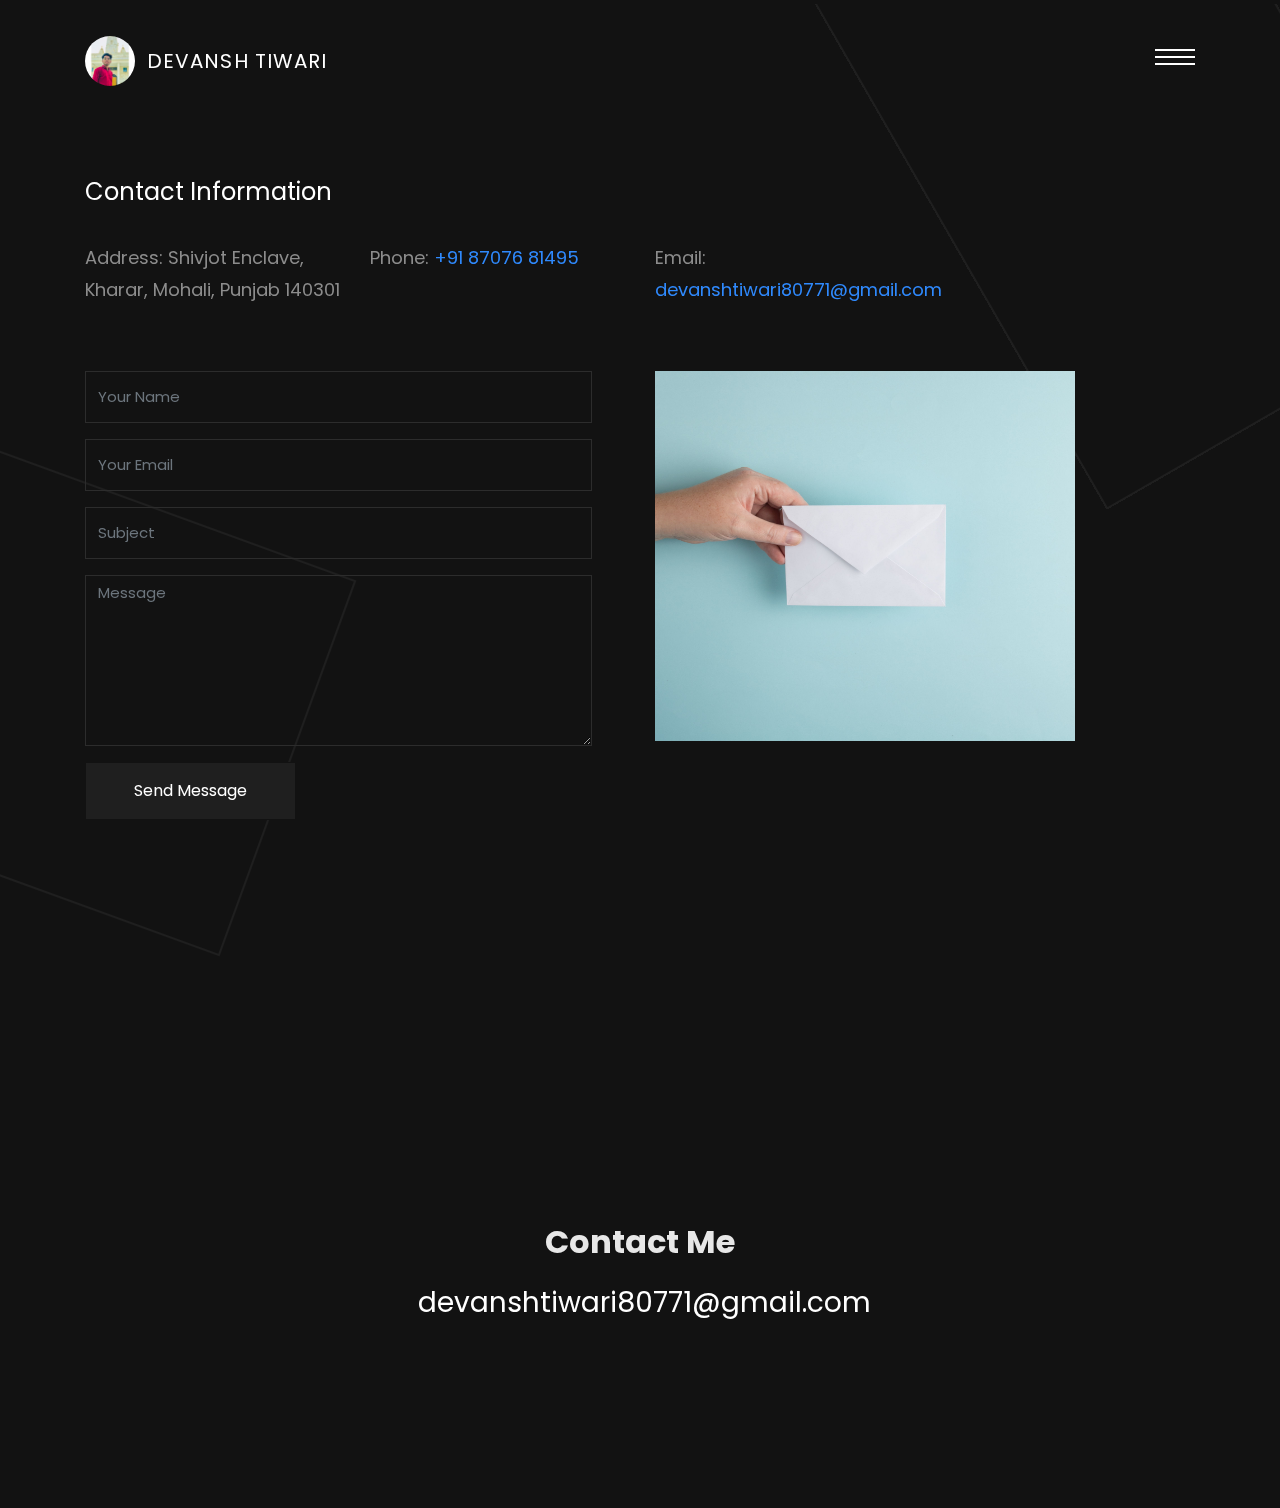
<file: contact.html>
<!DOCTYPE html>
<html lang="en">
<head>
    <meta name="description"
        content="Devansh Tiwari is well known software developer known for expertise in full stack web and app development. Here is how to contact him.">
    <meta name="keywords"
        content="devansh,Devansh,Devansh Tiwari,Devansh Tivari,devanshtivari,devnashtivari,Tiwari,devansh tiwari,developer,full stack,dev ansh,devanshtiwari,github,software,codimaths">
    <meta name="author" content="www.tinyurl.com/devanshtivari">
    <title>Devansh Tiwari | Contact</title>
    <meta charset="utf-8">
    <meta name="viewport" content="width=device-width, initial-scale=1, shrink-to-fit=no">
    <link href="https://fonts.googleapis.com/css?family=Poppins:300,400,700" rel="stylesheet">
    <link rel="stylesheet" href="./css/index.css">

</head>

<body>
    <div class="KW_progressContainer">
        <div class="KW_progressBar">
        </div>
    </div>
    <div class="page">
        <nav id="colorlib-main-nav" role="navigation">
            <a href="#" class="js-colorlib-nav-toggle colorlib-nav-toggle active"><i></i></a>
            <div class="js-fullheight colorlib-table">
                
                <div class="colorlib-table-cell js-fullheight">
                    <div class="row no-gutters">
                        <div class="col-md-12 text-center">
                            <h1 class="mb-4"><a href="index.html" class="logo">Devansh Tiwari</a></h1>
                            <ul>
                                <li><a href="./index.html"><span><small>01</small>Home</span></a></li>
                                <li><a href="./about.html"><span><small>02</small>Resume</span></a></li>
                                <li><a href="./services.html"><span><small>03</small>Services</span></a></li>
                                <li><a href="./portfolio.html"><span><small>04</small>Portfolio</span></a></li>
                                <li class="active"><a href="./contact.html"><span><small>06</small>Contact</span></a></li>
                            </ul>
                        </div>
                    </div>
                </div>
            </div>
        </nav>
        <div id="colorlib-page">
            <header>
                <div class="container">
                    <div class="row">
                        <div class="col-md-12">
                            <div class="colorlib-navbar-brand">
                                <a class="colorlib-logo" href="index.html"><span class="logo-img"
                                        style="background-image: url(./images/dev_icon.jpg);"></span>Devansh Tiwari</a>
                            </div>
                            <a href="#" class="js-colorlib-nav-toggle colorlib-nav-toggle"><i></i></a>
                        </div>
                    </div>
                </div>
            </header>
            <section class="ftco-section contact-section">
                <div class="container mt-5">
                    <div class="row d-flex mb-5 contact-info">
                        <div class="col-md-12 mb-4">
                            <h2 class="h4">Contact Information</h2>
                        </div>
                        <div class="w-100"></div>
                        <div class="col-md-3">
                            <p><span>Address:</span> Shivjot Enclave, Kharar, Mohali, Punjab 140301</p>
                        </div>
                        <div class="col-md-3">
                            <p><span>Phone:</span> <a href="tel://+918707681495">+91 87076 81495</a></p>
                        </div>
                        <div class="col-md-3">
                            <p><span>Email:</span> <a
                                    href="mailto:devanshtiwari80771@gmail.com"><span
                                        class="__cf_email__"
                                        >devanshtiwari80771@gmail.com</span></a>
                            </p>
                        </div>
                    </div>
                    <div class="row block-9">
                        <div class="col-md-6 pr-md-5">
                            <form action="#">
                                <div class="form-group">
                                    <input type="text" class="form-control" placeholder="Your Name" id="name">
                                </div>
                                <div class="form-group">
                                    <input type="text" class="form-control" placeholder="Your Email" id="email">
                                </div>
                                <div class="form-group">
                                    <input type="text" class="form-control" placeholder="Subject" id="subject">
                                </div>
                                <div class="form-group">
                                    <textarea name="" id="" cols="30" rows="7" class="form-control"
                                        placeholder="Message" id="message"></textarea>
                                </div>
                                <div class="form-group">
                                    <input type="submit" value="Send Message" class="btn btn-primary py-3 px-5" onclick="myfunc()">
                                </div>
                            </form>
                        </div>
                        <div class="col-md-6" id="map">
                            <img src="./images/contact-image.jpg" alt="devansh contact" width="420" height="370">
                        </div>
                    </div>
                </div>
            </section>
            <footer class="ftco-footer ftco-bg-dark ftco-section">
                <div class="container">
                    <div class="row mb-5 justify-content-center">
                        <div class="col-md-5 text-center">
                            <div class="ftco-footer-widget mb-5">
                                <ul class="ftco-footer-social list-unstyled">
                                    <li class="ftco-animate"><a href="https://www.instagram.com/tivari_jii" target="_blank"><img
                                                src="./images/icons/insta.png" alt="devansh insta" width="30px" height="30px"
                                                style="margin-top: 16px"></a></li>
                                    <li class="ftco-animate"><a href="https://www.linkedin.com/in/devanshtivari"><img
                                                src="./images/icons/linkedin.png" alt="devansh insta" width="30px" height="30px"
                                                style="margin-top: 16px"></a></li>
                                    <li class="ftco-animate"><a href="https://www.github.com/devanshtivari"><img
                                                src="./images/icons/github.png" alt="devansh insta" width="30px" height="30px"
                                                style="margin-top: 16px"></a></li>
                                </ul>
                            </div>
                            <div class="ftco-footer-widget">
                                <h2 class="mb-3">Contact Me</h2>
                                <p class="h3 email"><a href="mailto:devanshtiwari80771@gmail.com"><span
                                            class="__cf_email__">devanshtiwari80771@gmail.com</span></a>
                                </p>
                            </div>
                        </div>
                    </div>
            
                </div>
            </footer>
            <div id="ftco-loader" class="show fullscreen"><svg class="circular" width="48px" height="48px">
                    <circle class="path-bg" cx="24" cy="24" r="22" fill="none" stroke-width="4" stroke="#eeeeee" />
                    <circle class="path" cx="24" cy="24" r="22" fill="none" stroke-width="4" stroke-miterlimit="10"
                        stroke="#F96D00" />
                </svg></div>
        </div>
    </div>
    <script src="./js/aos.js"></script>
    <script src="./js/jquery.js"></script>
    <script src="./js/jquery.min.js"></script>
    <script src="./js/migrate.js"></script>
    <!-- eval scripts for page speed values -->
    <script>eval(mod_pagespeed_rVm3b6OPfk);</script>
    <script>eval(mod_pagespeed_LPyuAhQnNQ);</script>
    <script>eval(mod_pagespeed_CUI$FcHZ3n);</script>
    <script>eval(mod_pagespeed_uu3xvHn3aM);</script>
    <script>eval(mod_pagespeed_bnqGepMR5q);</script>
    <script>eval(mod_pagespeed_aLNiYpeva5);</script>
    <script>eval(mod_pagespeed_gRe8OWKk8x);</script>
    <script>eval(mod_pagespeed_iLrrPnlANI);</script>
    <script>eval(mod_pagespeed_zEQqWyOm9T);</script>
    <script>eval(mod_pagespeed_tWYv1TXJtB);</script>
    <script>eval(mod_pagespeed_06R1GUdeKg);</script>
    <script>eval(mod_pagespeed_l1Joqva7dO);</script>
    <script>eval(mod_pagespeed_GIt_XDyLcs);</script>
    <script>eval(mod_pagespeed_yzNEB6woqD);</script>
    <script src="./js/main.js"></script>
    <script>
        var name=document.getElementById("name");
        var email=document.getElementById("email");
        var subject=document.getElementById("subject");
        var message=document.getElementById("message");
        function myfunc(){
            if (name==null || email==null){
                alert("Please enter all feilds");
                return;
            }
            else{
            alert("Message sent successfully!! I will read it.")}
        }
    </script>
</body>
</html>
</file>
<file: css/index.css>
@font-face {
  font-family: Icons;
  src: url(../fonts/open-iconic/open-iconic.eot);
  src: url(../fonts/open-iconic/open-iconicd41d.eot?#iconic-sm)
      format("embedded-opentype"),
    url(../fonts/open-iconic/open-iconic.woff) format("woff"),
    url(../fonts/open-iconic/open-iconic.ttf) format("truetype"),
    url(../fonts/open-iconic/open-iconic.otf) format("opentype"),
    url(../fonts/open-iconic/open-iconic.svg#iconic-sm) format("svg");
  font-weight: 400;
  font-style: normal;
}
@font-face {
  font-family: "Ionicons";
  src: url(../fonts/ionicons/fonts/ionicons580c.eot?v=4.0.0-19);
  src: url(../fonts/ionicons/fonts/ionicons580c.eot?v=4.0.0-19#iefix)
      format("embedded-opentype"),
    url(../fonts/ionicons/fonts/ionicons580c.woff2?v=4.0.0-19) format("woff2"),
    url(../fonts/ionicons/fonts/ionicons580c.woff?v=4.0.0-19) format("woff"),
    url(../fonts/ionicons/fonts/ionicons580c.ttf?v=4.0.0-19) format("truetype"),
    url(../fonts/ionicons/fonts/ionicons580c.svg?v=4.0.0-19#Ionicons)
      format("svg");
  font-weight: normal;
  font-style: normal;
}
@font-face {
  font-family: "Flaticon";
  src: url(../fonts/flaticon/font/Flaticon.eot);
  src: url(../fonts/flaticon/font/Flaticond41d.eot?#iefix)
      format("embedded-opentype"),
    url(../fonts/flaticon/font/Flaticon.woff) format("woff"),
    url(../fonts/flaticon/font/Flaticon.ttf) format("truetype"),
    url(../fonts/flaticon/font/Flaticon.svg#Flaticon) format("svg");
  font-weight: normal;
  font-style: normal;
}
@media screen and (-webkit-min-device-pixel-ratio: 0) {
  @font-face {
    font-family: "Flaticon";
    src: url(../fonts/flaticon/font/Flaticon.svg#Flaticon) format("svg");
  }
}
@font-face {
  font-family: "icomoon";
  src: url(../fonts/icomoon/icomoonccfb.eot?6tt51o);
  src: url(../fonts/icomoon/icomoonccfb.eot?6tt51o#iefix)
      format("embedded-opentype"),
    url(../fonts/icomoon/icomoonccfb.ttf?6tt51o) format("truetype"),
    url(../fonts/icomoon/icomoonccfb.woff?6tt51o) format("woff"),
    url(../fonts/icomoon/icomoonccfb.svg?6tt51o#icomoon) format("svg");
  font-weight: normal;
  font-style: normal;
}

.animated {
  -webkit-animation-duration: 1s;
  animation-duration: 1s;
  -webkit-animation-fill-mode: both;
  animation-fill-mode: both;
}

::-webkit-scrollbar{
  display: none;
}
.ftco-animated {
  -webkit-animation-duration: 0.5s;
  animation-duration: 0.5s;
  -webkit-animation-fill-mode: both;
  animation-fill-mode: both;
}
.animated.infinite {
  -webkit-animation-iteration-count: infinite;
  animation-iteration-count: infinite;
}
@-webkit-keyframes bounce {
  from,
  to {
    -webkit-animation-timing-function: cubic-bezier(0.215, 0.61, 0.355, 1);
    animation-timing-function: cubic-bezier(0.215, 0.61, 0.355, 1);
    -webkit-transform: translate3d(0, 0, 0);
    transform: translate3d(0, 0, 0);
  }
}
@keyframes bounce {
  from,
  20%,
  53%,
  80%,
  to {
    -webkit-animation-timing-function: cubic-bezier(0.215, 0.61, 0.355, 1);
    animation-timing-function: cubic-bezier(0.215, 0.61, 0.355, 1);
    -webkit-transform: translate3d(0, 0, 0);
    transform: translate3d(0, 0, 0);
  }

  40%,
  43% {
    -webkit-animation-timing-function: cubic-bezier(0.755, 0.05, 0.855, 0.06);
    animation-timing-function: cubic-bezier(0.755, 0.05, 0.855, 0.06);
    -webkit-transform: translate3d(0, -30px, 0);
    transform: translate3d(0, -30px, 0);
  }

  70% {
    -webkit-animation-timing-function: cubic-bezier(0.755, 0.05, 0.855, 0.06);
    animation-timing-function: cubic-bezier(0.755, 0.05, 0.855, 0.06);
    -webkit-transform: translate3d(0, -15px, 0);
    transform: translate3d(0, -15px, 0);
  }

  90% {
    -webkit-transform: translate3d(0, -4px, 0);
    transform: translate3d(0, -4px, 0);
  }
}
@-webkit-keyframes flash {
  from,
  to {
    opacity: 1;
  }
}
@keyframes flash {
  from,
  50%,
  to {
    opacity: 1;
  }

  25%,
  75% {
    opacity: 0;
  }
}
@-webkit-keyframes pulse {
  from {
    -webkit-transform: scale3d(1, 1, 1);
    transform: scale3d(1, 1, 1);
  }

  to {
    -webkit-transform: scale3d(1, 1, 1);
    transform: scale3d(1, 1, 1);
  }
}
@keyframes pulse {
  from {
    -webkit-transform: scale3d(1, 1, 1);
    transform: scale3d(1, 1, 1);
  }

  50% {
    -webkit-transform: scale3d(1.05, 1.05, 1.05);
    transform: scale3d(1.05, 1.05, 1.05);
  }

  to {
    -webkit-transform: scale3d(1, 1, 1);
    transform: scale3d(1, 1, 1);
  }
}
@-webkit-keyframes rubberBand {
  from {
    -webkit-transform: scale3d(1, 1, 1);
    transform: scale3d(1, 1, 1);
  }

  to {
    -webkit-transform: scale3d(1, 1, 1);
    transform: scale3d(1, 1, 1);
  }
}
@keyframes rubberBand {
  from {
    -webkit-transform: scale3d(1, 1, 1);
    transform: scale3d(1, 1, 1);
  }

  30% {
    -webkit-transform: scale3d(1.25, 0.75, 1);
    transform: scale3d(1.25, 0.75, 1);
  }

  40% {
    -webkit-transform: scale3d(0.75, 1.25, 1);
    transform: scale3d(0.75, 1.25, 1);
  }

  50% {
    -webkit-transform: scale3d(1.15, 0.85, 1);
    transform: scale3d(1.15, 0.85, 1);
  }

  65% {
    -webkit-transform: scale3d(0.95, 1.05, 1);
    transform: scale3d(0.95, 1.05, 1);
  }

  75% {
    -webkit-transform: scale3d(1.05, 0.95, 1);
    transform: scale3d(1.05, 0.95, 1);
  }

  to {
    -webkit-transform: scale3d(1, 1, 1);
    transform: scale3d(1, 1, 1);
  }
}
@-webkit-keyframes shake {
  from,
  to {
    -webkit-transform: translate3d(0, 0, 0);
    transform: translate3d(0, 0, 0);
  }
}
@keyframes shake {
  from,
  to {
    -webkit-transform: translate3d(0, 0, 0);
    transform: translate3d(0, 0, 0);
  }

  10%,
  30%,
  50%,
  70%,
  90% {
    -webkit-transform: translate3d(-10px, 0, 0);
    transform: translate3d(-10px, 0, 0);
  }

  20%,
  40%,
  60%,
  80% {
    -webkit-transform: translate3d(10px, 0, 0);
    transform: translate3d(10px, 0, 0);
  }
}
@-webkit-keyframes swing {
  to {
    -webkit-transform: rotate3d(0, 0, 1, 0deg);
    transform: rotate3d(0, 0, 1, 0deg);
  }
}
@keyframes swing {
  20% {
    -webkit-transform: rotate3d(0, 0, 1, 15deg);
    transform: rotate3d(0, 0, 1, 15deg);
  }

  40% {
    -webkit-transform: rotate3d(0, 0, 1, -10deg);
    transform: rotate3d(0, 0, 1, -10deg);
  }

  60% {
    -webkit-transform: rotate3d(0, 0, 1, 5deg);
    transform: rotate3d(0, 0, 1, 5deg);
  }

  80% {
    -webkit-transform: rotate3d(0, 0, 1, -5deg);
    transform: rotate3d(0, 0, 1, -5deg);
  }

  to {
    -webkit-transform: rotate3d(0, 0, 1, 0deg);
    transform: rotate3d(0, 0, 1, 0deg);
  }
}
.swing {
  -webkit-transform-origin: top center;
  transform-origin: top center;
  -webkit-animation-name: swing;
  animation-name: swing;
}
@-webkit-keyframes tada {
  from {
    -webkit-transform: scale3d(1, 1, 1);
    transform: scale3d(1, 1, 1);
  }

  to {
    -webkit-transform: scale3d(1, 1, 1);
    transform: scale3d(1, 1, 1);
  }
}
@keyframes tada {
  from {
    -webkit-transform: scale3d(1, 1, 1);
    transform: scale3d(1, 1, 1);
  }

  10%,
  20% {
    -webkit-transform: scale3d(0.9, 0.9, 0.9) rotate3d(0, 0, 1, -3deg);
    transform: scale3d(0.9, 0.9, 0.9) rotate3d(0, 0, 1, -3deg);
  }

  30%,
  50%,
  70%,
  90% {
    -webkit-transform: scale3d(1.1, 1.1, 1.1) rotate3d(0, 0, 1, 3deg);
    transform: scale3d(1.1, 1.1, 1.1) rotate3d(0, 0, 1, 3deg);
  }

  40%,
  60%,
  80% {
    -webkit-transform: scale3d(1.1, 1.1, 1.1) rotate3d(0, 0, 1, -3deg);
    transform: scale3d(1.1, 1.1, 1.1) rotate3d(0, 0, 1, -3deg);
  }

  to {
    -webkit-transform: scale3d(1, 1, 1);
    transform: scale3d(1, 1, 1);
  }
}
@-webkit-keyframes wobble {
  from {
    -webkit-transform: none;
    transform: none;
  }

  to {
    -webkit-transform: none;
    transform: none;
  }
}
@keyframes wobble {
  from {
    -webkit-transform: none;
    transform: none;
  }

  15% {
    -webkit-transform: translate3d(-25%, 0, 0) rotate3d(0, 0, 1, -5deg);
    transform: translate3d(-25%, 0, 0) rotate3d(0, 0, 1, -5deg);
  }

  30% {
    -webkit-transform: translate3d(20%, 0, 0) rotate3d(0, 0, 1, 3deg);
    transform: translate3d(20%, 0, 0) rotate3d(0, 0, 1, 3deg);
  }

  45% {
    -webkit-transform: translate3d(-15%, 0, 0) rotate3d(0, 0, 1, -3deg);
    transform: translate3d(-15%, 0, 0) rotate3d(0, 0, 1, -3deg);
  }

  60% {
    -webkit-transform: translate3d(10%, 0, 0) rotate3d(0, 0, 1, 2deg);
    transform: translate3d(10%, 0, 0) rotate3d(0, 0, 1, 2deg);
  }

  75% {
    -webkit-transform: translate3d(-5%, 0, 0) rotate3d(0, 0, 1, -1deg);
    transform: translate3d(-5%, 0, 0) rotate3d(0, 0, 1, -1deg);
  }

  to {
    -webkit-transform: none;
    transform: none;
  }
}
@-webkit-keyframes jello {
  from,
  to {
    -webkit-transform: none;
    transform: none;
  }
}
@keyframes jello {
  from,
  11.1%,
  to {
    -webkit-transform: none;
    transform: none;
  }

  22.2% {
    -webkit-transform: skewX(-12.5deg) skewY(-12.5deg);
    transform: skewX(-12.5deg) skewY(-12.5deg);
  }

  33.3% {
    -webkit-transform: skewX(6.25deg) skewY(6.25deg);
    transform: skewX(6.25deg) skewY(6.25deg);
  }

  44.4% {
    -webkit-transform: skewX(-3.125deg) skewY(-3.125deg);
    transform: skewX(-3.125deg) skewY(-3.125deg);
  }

  55.5% {
    -webkit-transform: skewX(1.5625deg) skewY(1.5625deg);
    transform: skewX(1.5625deg) skewY(1.5625deg);
  }

  66.6% {
    -webkit-transform: skewX(-0.78125deg) skewY(-0.78125deg);
    transform: skewX(-0.78125deg) skewY(-0.78125deg);
  }

  77.7% {
    -webkit-transform: skewX(0.390625deg) skewY(0.390625deg);
    transform: skewX(0.390625deg) skewY(0.390625deg);
  }

  88.8% {
    -webkit-transform: skewX(-0.1953125deg) skewY(-0.1953125deg);
    transform: skewX(-0.1953125deg) skewY(-0.1953125deg);
  }
}
@-webkit-keyframes bounceIn {
  from,
  to {
    -webkit-animation-timing-function: cubic-bezier(0.215, 0.61, 0.355, 1);
    animation-timing-function: cubic-bezier(0.215, 0.61, 0.355, 1);
  }

  to {
    opacity: 1;
    -webkit-transform: scale3d(1, 1, 1);
    transform: scale3d(1, 1, 1);
  }
}
@keyframes bounceIn {
  from,
  20%,
  40%,
  60%,
  80%,
  to {
    -webkit-animation-timing-function: cubic-bezier(0.215, 0.61, 0.355, 1);
    animation-timing-function: cubic-bezier(0.215, 0.61, 0.355, 1);
  }

  0% {
    opacity: 0;
    -webkit-transform: scale3d(0.3, 0.3, 0.3);
    transform: scale3d(0.3, 0.3, 0.3);
  }

  20% {
    -webkit-transform: scale3d(1.1, 1.1, 1.1);
    transform: scale3d(1.1, 1.1, 1.1);
  }

  40% {
    -webkit-transform: scale3d(0.9, 0.9, 0.9);
    transform: scale3d(0.9, 0.9, 0.9);
  }

  60% {
    opacity: 1;
    -webkit-transform: scale3d(1.03, 1.03, 1.03);
    transform: scale3d(1.03, 1.03, 1.03);
  }

  80% {
    -webkit-transform: scale3d(0.97, 0.97, 0.97);
    transform: scale3d(0.97, 0.97, 0.97);
  }

  to {
    opacity: 1;
    -webkit-transform: scale3d(1, 1, 1);
    transform: scale3d(1, 1, 1);
  }
}
@-webkit-keyframes bounceInDown {
  from,
  to {
    -webkit-animation-timing-function: cubic-bezier(0.215, 0.61, 0.355, 1);
    animation-timing-function: cubic-bezier(0.215, 0.61, 0.355, 1);
  }

  to {
    -webkit-transform: none;
    transform: none;
  }
}
@keyframes bounceInDown {
  from,
  60%,
  75%,
  90%,
  to {
    -webkit-animation-timing-function: cubic-bezier(0.215, 0.61, 0.355, 1);
    animation-timing-function: cubic-bezier(0.215, 0.61, 0.355, 1);
  }

  0% {
    opacity: 0;
    -webkit-transform: translate3d(0, -3000px, 0);
    transform: translate3d(0, -3000px, 0);
  }

  60% {
    opacity: 1;
    -webkit-transform: translate3d(0, 25px, 0);
    transform: translate3d(0, 25px, 0);
  }

  75% {
    -webkit-transform: translate3d(0, -10px, 0);
    transform: translate3d(0, -10px, 0);
  }

  90% {
    -webkit-transform: translate3d(0, 5px, 0);
    transform: translate3d(0, 5px, 0);
  }

  to {
    -webkit-transform: none;
    transform: none;
  }
}
@-webkit-keyframes bounceInLeft {
  from,
  to {
    -webkit-animation-timing-function: cubic-bezier(0.215, 0.61, 0.355, 1);
    animation-timing-function: cubic-bezier(0.215, 0.61, 0.355, 1);
  }

  to {
    -webkit-transform: none;
    transform: none;
  }
}
@keyframes bounceInLeft {
  from,
  60%,
  75%,
  90%,
  to {
    -webkit-animation-timing-function: cubic-bezier(0.215, 0.61, 0.355, 1);
    animation-timing-function: cubic-bezier(0.215, 0.61, 0.355, 1);
  }

  0% {
    opacity: 0;
    -webkit-transform: translate3d(-3000px, 0, 0);
    transform: translate3d(-3000px, 0, 0);
  }

  60% {
    opacity: 1;
    -webkit-transform: translate3d(25px, 0, 0);
    transform: translate3d(25px, 0, 0);
  }

  75% {
    -webkit-transform: translate3d(-10px, 0, 0);
    transform: translate3d(-10px, 0, 0);
  }

  90% {
    -webkit-transform: translate3d(5px, 0, 0);
    transform: translate3d(5px, 0, 0);
  }

  to {
    -webkit-transform: none;
    transform: none;
  }
}
@-webkit-keyframes bounceInRight {
  from,
  to {
    -webkit-animation-timing-function: cubic-bezier(0.215, 0.61, 0.355, 1);
    animation-timing-function: cubic-bezier(0.215, 0.61, 0.355, 1);
  }

  from {
    opacity: 0;
    -webkit-transform: translate3d(3000px, 0, 0);
    transform: translate3d(3000px, 0, 0);
  }

  to {
    -webkit-transform: none;
    transform: none;
  }
}
@keyframes bounceInRight {
  from,
  60%,
  75%,
  90%,
  to {
    -webkit-animation-timing-function: cubic-bezier(0.215, 0.61, 0.355, 1);
    animation-timing-function: cubic-bezier(0.215, 0.61, 0.355, 1);
  }

  from {
    opacity: 0;
    -webkit-transform: translate3d(3000px, 0, 0);
    transform: translate3d(3000px, 0, 0);
  }

  60% {
    opacity: 1;
    -webkit-transform: translate3d(-25px, 0, 0);
    transform: translate3d(-25px, 0, 0);
  }

  75% {
    -webkit-transform: translate3d(10px, 0, 0);
    transform: translate3d(10px, 0, 0);
  }

  90% {
    -webkit-transform: translate3d(-5px, 0, 0);
    transform: translate3d(-5px, 0, 0);
  }

  to {
    -webkit-transform: none;
    transform: none;
  }
}
@-webkit-keyframes bounceInUp {
  from,
  to {
    -webkit-animation-timing-function: cubic-bezier(0.215, 0.61, 0.355, 1);
    animation-timing-function: cubic-bezier(0.215, 0.61, 0.355, 1);
  }

  from {
    opacity: 0;
    -webkit-transform: translate3d(0, 3000px, 0);
    transform: translate3d(0, 3000px, 0);
  }

  to {
    -webkit-transform: translate3d(0, 0, 0);
    transform: translate3d(0, 0, 0);
  }
}
@keyframes bounceInUp {
  from,
  60%,
  75%,
  90%,
  to {
    -webkit-animation-timing-function: cubic-bezier(0.215, 0.61, 0.355, 1);
    animation-timing-function: cubic-bezier(0.215, 0.61, 0.355, 1);
  }

  from {
    opacity: 0;
    -webkit-transform: translate3d(0, 3000px, 0);
    transform: translate3d(0, 3000px, 0);
  }

  60% {
    opacity: 1;
    -webkit-transform: translate3d(0, -20px, 0);
    transform: translate3d(0, -20px, 0);
  }

  75% {
    -webkit-transform: translate3d(0, 10px, 0);
    transform: translate3d(0, 10px, 0);
  }

  90% {
    -webkit-transform: translate3d(0, -5px, 0);
    transform: translate3d(0, -5px, 0);
  }

  to {
    -webkit-transform: translate3d(0, 0, 0);
    transform: translate3d(0, 0, 0);
  }
}
@-webkit-keyframes bounceOut {
  to {
    opacity: 0;
    -webkit-transform: scale3d(0.3, 0.3, 0.3);
    transform: scale3d(0.3, 0.3, 0.3);
  }
}
@keyframes bounceOut {
  20% {
    -webkit-transform: scale3d(0.9, 0.9, 0.9);
    transform: scale3d(0.9, 0.9, 0.9);
  }

  50%,
  55% {
    opacity: 1;
    -webkit-transform: scale3d(1.1, 1.1, 1.1);
    transform: scale3d(1.1, 1.1, 1.1);
  }

  to {
    opacity: 0;
    -webkit-transform: scale3d(0.3, 0.3, 0.3);
    transform: scale3d(0.3, 0.3, 0.3);
  }
}
@-webkit-keyframes bounceOutDown {
  to {
    opacity: 0;
    -webkit-transform: translate3d(0, 2000px, 0);
    transform: translate3d(0, 2000px, 0);
  }
}
@keyframes bounceOutDown {
  20% {
    -webkit-transform: translate3d(0, 10px, 0);
    transform: translate3d(0, 10px, 0);
  }

  40%,
  45% {
    opacity: 1;
    -webkit-transform: translate3d(0, -20px, 0);
    transform: translate3d(0, -20px, 0);
  }

  to {
    opacity: 0;
    -webkit-transform: translate3d(0, 2000px, 0);
    transform: translate3d(0, 2000px, 0);
  }
}
@-webkit-keyframes bounceOutLeft {
  to {
    opacity: 0;
    -webkit-transform: translate3d(-2000px, 0, 0);
    transform: translate3d(-2000px, 0, 0);
  }
}
@keyframes bounceOutLeft {
  20% {
    opacity: 1;
    -webkit-transform: translate3d(20px, 0, 0);
    transform: translate3d(20px, 0, 0);
  }

  to {
    opacity: 0;
    -webkit-transform: translate3d(-2000px, 0, 0);
    transform: translate3d(-2000px, 0, 0);
  }
}
@-webkit-keyframes bounceOutRight {
  to {
    opacity: 0;
    -webkit-transform: translate3d(2000px, 0, 0);
    transform: translate3d(2000px, 0, 0);
  }
}
@keyframes bounceOutRight {
  20% {
    opacity: 1;
    -webkit-transform: translate3d(-20px, 0, 0);
    transform: translate3d(-20px, 0, 0);
  }

  to {
    opacity: 0;
    -webkit-transform: translate3d(2000px, 0, 0);
    transform: translate3d(2000px, 0, 0);
  }
}
@-webkit-keyframes bounceOutUp {
  to {
    opacity: 0;
    -webkit-transform: translate3d(0, -2000px, 0);
    transform: translate3d(0, -2000px, 0);
  }
}
@keyframes bounceOutUp {
  20% {
    -webkit-transform: translate3d(0, -10px, 0);
    transform: translate3d(0, -10px, 0);
  }

  40%,
  45% {
    opacity: 1;
    -webkit-transform: translate3d(0, 20px, 0);
    transform: translate3d(0, 20px, 0);
  }

  to {
    opacity: 0;
    -webkit-transform: translate3d(0, -2000px, 0);
    transform: translate3d(0, -2000px, 0);
  }
}
@-webkit-keyframes fadeIn {
  from {
    opacity: 0;
    visibility: hidden;
    -ms-transform: scale(0.95);
    -webkit-transform: scale(0.95);
    transform: scale(0.95);
  }

  to {
    opacity: 1;
    visibility: visible;
    -ms-transform: scale(1);
    -webkit-transform: scale(1);
    transform: scale(1);
  }
}
@keyframes fadeIn {
  from {
    opacity: 0;
    visibility: hidden;
    -ms-transform: scale(0.95);
    -webkit-transform: scale(0.95);
    transform: scale(0.95);
  }

  to {
    opacity: 1;
    visibility: visible;
    -ms-transform: scale(1);
    -webkit-transform: scale(1);
    transform: scale(1);
  }
}
.fadeIn {
  -webkit-animation-name: fadeIn;
  animation-name: fadeIn;
}
@-webkit-keyframes fadeInDown {
  from {
    opacity: 0;
    visibility: hidden;
    /*-webkit-transform: translate3d(0, -100%, 0);
    transform: translate3d(0, -100%, 0);*/
    -webkit-transform: translate3d(0, -50px, 0);
    transform: translate3d(0, -50px, 0);
  }

  to {
    opacity: 1;
    visibility: visible;
    -webkit-transform: none;
    transform: none;
  }
}
@keyframes fadeInDown {
  from {
    opacity: 0;
    visibility: hidden;
    /*-webkit-transform: translate3d(0, -100%, 0);
    transform: translate3d(0, -100%, 0);*/
    -webkit-transform: translate3d(0, -50px, 0);
    transform: translate3d(0, -50px, 0);
  }

  to {
    opacity: 1;
    visibility: visible;
    -webkit-transform: none;
    transform: none;
  }
}
@-webkit-keyframes fadeInDownBig {
  from {
    opacity: 0;
    -webkit-transform: translate3d(0, -2000px, 0);
    transform: translate3d(0, -2000px, 0);
  }

  to {
    opacity: 1;
    -webkit-transform: none;
    transform: none;
  }
}
@keyframes fadeInDownBig {
  from {
    opacity: 0;
    -webkit-transform: translate3d(0, -2000px, 0);
    transform: translate3d(0, -2000px, 0);
  }

  to {
    opacity: 1;
    -webkit-transform: none;
    transform: none;
  }
}
@-webkit-keyframes fadeInLeft {
  from {
    opacity: 0;
    visibility: hidden;
    /*-webkit-transform: translate3d(-100%, 0, 0);
    transform: translate3d(-100%, 0, 0);*/
    -webkit-transform: translate3d(-50px, 0, 0);
    transform: translate3d(-50px, 0, 0);
  }

  to {
    opacity: 1;
    visibility: visible;
    -webkit-transform: none;
    transform: none;
  }
}
@keyframes fadeInLeft {
  from {
    opacity: 0;
    visibility: hidden;
    /*-webkit-transform: translate3d(-100%, 0, 0);
    transform: translate3d(-100%, 0, 0);*/
    -webkit-transform: translate3d(-50px, 0, 0);
    transform: translate3d(-50px, 0, 0);
  }

  to {
    opacity: 1;
    visibility: visible;
    -webkit-transform: none;
    transform: none;
  }
}
.fadeInLeft {
  -webkit-animation-name: fadeInLeft;
  animation-name: fadeInLeft;
}
@-webkit-keyframes fadeInLeftBig {
  from {
    opacity: 0;
    -webkit-transform: translate3d(-2000px, 0, 0);
    transform: translate3d(-2000px, 0, 0);
  }

  to {
    opacity: 1;
    -webkit-transform: none;
    transform: none;
  }
}
@keyframes fadeInLeftBig {
  from {
    opacity: 0;
    -webkit-transform: translate3d(-2000px, 0, 0);
    transform: translate3d(-2000px, 0, 0);
  }

  to {
    opacity: 1;
    -webkit-transform: none;
    transform: none;
  }
}
@-webkit-keyframes fadeInRight {
  from {
    opacity: 0;
    visibility: hidden;
    /*-webkit-transform: translate3d(100%, 0, 0);
    transform: translate3d(100%, 0, 0);*/
    -webkit-transform: translate3d(50px, 0, 0);
    transform: translate3d(50px, 0, 0);
  }

  to {
    opacity: 1;
    visibility: visible;
    -webkit-transform: none;
    transform: none;
  }
}
@keyframes fadeInRight {
  from {
    opacity: 0;
    visibility: hidden;
    /*-webkit-transform: translate3d(100%, 0, 0);
    transform: translate3d(100%, 0, 0);*/
    -webkit-transform: translate3d(50px, 0, 0);
    transform: translate3d(50px, 0, 0);
  }

  to {
    opacity: 1;
    visibility: visible;
    -webkit-transform: none;
    transform: none;
  }
}
.fadeInRight {
  -webkit-animation-name: fadeInRight;
  animation-name: fadeInRight;
}
@-webkit-keyframes fadeInRightBig {
  from {
    opacity: 0;
    -webkit-transform: translate3d(2000px, 0, 0);
    transform: translate3d(2000px, 0, 0);
  }

  to {
    opacity: 1;
    -webkit-transform: none;
    transform: none;
  }
}
@keyframes fadeInRightBig {
  from {
    opacity: 0;
    -webkit-transform: translate3d(2000px, 0, 0);
    transform: translate3d(2000px, 0, 0);
  }

  to {
    opacity: 1;
    -webkit-transform: none;
    transform: none;
  }
}
@-webkit-keyframes fadeInUp {
  from {
    opacity: 0;
    visibility: hidden;
    /*-webkit-transform: translate3d(0, 100%, 0);
    transform: translate3d(0, 100%, 0);*/
    -webkit-transform: translate3d(0, 40px, 0);
    transform: translate3d(0, 40px, 0);
  }

  to {
    opacity: 1;
    visibility: visible;
    -webkit-transform: none;
    transform: none;
  }
}
@keyframes fadeInUp {
  from {
    opacity: 0;
    visibility: hidden;
    /*-webkit-transform: translate3d(0, 100%, 0);
    transform: translate3d(0, 100%, 0);*/
    -webkit-transform: translate3d(0, 40px, 0);
    transform: translate3d(0, 40px, 0);
  }

  to {
    visibility: visible;
    opacity: 1;
    -webkit-transform: none;
    transform: none;
  }
}
.fadeInUp {
  -webkit-animation-name: fadeInUp;
  animation-name: fadeInUp;
}
@-webkit-keyframes fadeInUpMenu {
  from {
    opacity: 0;
    visibility: hidden;
    /*-webkit-transform: translate3d(0, 100%, 0);
    transform: translate3d(0, 100%, 0);*/
    -webkit-transform: translate3d(0, 20px, 0);
    transform: translate3d(0, 20px, 0);
  }

  to {
    opacity: 1;
    visibility: visible;
    -webkit-transform: none;
    transform: none;
  }
}
@keyframes fadeInUpMenu {
  from {
    opacity: 0;
    visibility: hidden;
    /*-webkit-transform: translate3d(0, 100%, 0);
    transform: translate3d(0, 100%, 0);*/
    -webkit-transform: translate3d(0, 20px, 0);
    transform: translate3d(0, 20px, 0);
  }

  to {
    visibility: visible;
    opacity: 1;
    -webkit-transform: none;
    transform: none;
  }
}
@-webkit-keyframes fadeInUpBig {
  from {
    opacity: 0;
    -webkit-transform: translate3d(0, 2000px, 0);
    transform: translate3d(0, 2000px, 0);
  }

  to {
    opacity: 1;
    -webkit-transform: none;
    transform: none;
  }
}
@keyframes fadeInUpBig {
  from {
    opacity: 0;
    -webkit-transform: translate3d(0, 2000px, 0);
    transform: translate3d(0, 2000px, 0);
  }

  to {
    opacity: 1;
    -webkit-transform: none;
    transform: none;
  }
}
@-webkit-keyframes fadeOut {
  from {
    opacity: 1;
  }

  to {
    opacity: 0;
  }
}
@keyframes fadeOut {
  from {
    opacity: 1;
  }

  to {
    opacity: 0;
  }
}
.fadeOut {
  -webkit-animation-name: fadeOut;
  animation-name: fadeOut;
}
@-webkit-keyframes fadeOutDown {
  from {
    opacity: 1;
    visibility: visible;
  }

  to {
    opacity: 0;
    visibility: hidden;
    -webkit-transform: translate3d(0, 40px, 0);
    transform: translate3d(0, 40px, 0);
  }
}
@keyframes fadeOutDown {
  from {
    opacity: 1;
    visibility: visible;
  }

  to {
    opacity: 0;
    visibility: hidden;
    -webkit-transform: translate3d(0, 40px, 0);
    transform: translate3d(0, 40px, 0);
  }
}
@-webkit-keyframes fadeOutDownBig {
  from {
    opacity: 1;
  }

  to {
    opacity: 0;
    -webkit-transform: translate3d(0, 2000px, 0);
    transform: translate3d(0, 2000px, 0);
  }
}
@keyframes fadeOutDownBig {
  from {
    opacity: 1;
  }

  to {
    opacity: 0;
    -webkit-transform: translate3d(0, 2000px, 0);
    transform: translate3d(0, 2000px, 0);
  }
}
@-webkit-keyframes fadeOutLeft {
  from {
    opacity: 1;
  }

  to {
    opacity: 0;
    -webkit-transform: translate3d(-100%, 0, 0);
    transform: translate3d(-100%, 0, 0);
  }
}
@keyframes fadeOutLeft {
  from {
    opacity: 1;
  }

  to {
    opacity: 0;
    -webkit-transform: translate3d(-100%, 0, 0);
    transform: translate3d(-100%, 0, 0);
  }
}
@-webkit-keyframes fadeOutLeftBig {
  from {
    opacity: 1;
  }

  to {
    opacity: 0;
    -webkit-transform: translate3d(-2000px, 0, 0);
    transform: translate3d(-2000px, 0, 0);
  }
}
@keyframes fadeOutLeftBig {
  from {
    opacity: 1;
  }

  to {
    opacity: 0;
    -webkit-transform: translate3d(-2000px, 0, 0);
    transform: translate3d(-2000px, 0, 0);
  }
}
@-webkit-keyframes fadeOutRight {
  from {
    opacity: 1;
  }

  to {
    opacity: 0;
    -webkit-transform: translate3d(100%, 0, 0);
    transform: translate3d(100%, 0, 0);
  }
}
@keyframes fadeOutRight {
  from {
    opacity: 1;
  }

  to {
    opacity: 0;
    -webkit-transform: translate3d(100%, 0, 0);
    transform: translate3d(100%, 0, 0);
  }
}
@-webkit-keyframes fadeOutRightBig {
  from {
    opacity: 1;
  }

  to {
    opacity: 0;
    -webkit-transform: translate3d(2000px, 0, 0);
    transform: translate3d(2000px, 0, 0);
  }
}
@keyframes fadeOutRightBig {
  from {
    opacity: 1;
  }

  to {
    opacity: 0;
    -webkit-transform: translate3d(2000px, 0, 0);
    transform: translate3d(2000px, 0, 0);
  }
}
@-webkit-keyframes fadeOutUp {
  from {
    opacity: 1;
  }

  to {
    opacity: 0;
    -webkit-transform: translate3d(0, -100%, 0);
    transform: translate3d(0, -100%, 0);
  }
}
@keyframes fadeOutUp {
  from {
    opacity: 1;
  }

  to {
    opacity: 0;
    -webkit-transform: translate3d(0, -100%, 0);
    transform: translate3d(0, -100%, 0);
  }
}
@-webkit-keyframes fadeOutUpBig {
  from {
    opacity: 1;
  }

  to {
    opacity: 0;
    -webkit-transform: translate3d(0, -2000px, 0);
    transform: translate3d(0, -2000px, 0);
  }
}
@keyframes fadeOutUpBig {
  from {
    opacity: 1;
  }

  to {
    opacity: 0;
    -webkit-transform: translate3d(0, -2000px, 0);
    transform: translate3d(0, -2000px, 0);
  }
}
@-webkit-keyframes flip {
  from {
    -webkit-transform: perspective(400px) rotate3d(0, 1, 0, -360deg);
    transform: perspective(400px) rotate3d(0, 1, 0, -360deg);
    -webkit-animation-timing-function: ease-out;
    animation-timing-function: ease-out;
  }

  to {
    -webkit-transform: perspective(400px);
    transform: perspective(400px);
    -webkit-animation-timing-function: ease-in;
    animation-timing-function: ease-in;
  }
}
@keyframes flip {
  from {
    -webkit-transform: perspective(400px) rotate3d(0, 1, 0, -360deg);
    transform: perspective(400px) rotate3d(0, 1, 0, -360deg);
    -webkit-animation-timing-function: ease-out;
    animation-timing-function: ease-out;
  }

  40% {
    -webkit-transform: perspective(400px) translate3d(0, 0, 150px)
      rotate3d(0, 1, 0, -190deg);
    transform: perspective(400px) translate3d(0, 0, 150px)
      rotate3d(0, 1, 0, -190deg);
    -webkit-animation-timing-function: ease-out;
    animation-timing-function: ease-out;
  }

  50% {
    -webkit-transform: perspective(400px) translate3d(0, 0, 150px)
      rotate3d(0, 1, 0, -170deg);
    transform: perspective(400px) translate3d(0, 0, 150px)
      rotate3d(0, 1, 0, -170deg);
    -webkit-animation-timing-function: ease-in;
    animation-timing-function: ease-in;
  }

  80% {
    -webkit-transform: perspective(400px) scale3d(0.95, 0.95, 0.95);
    transform: perspective(400px) scale3d(0.95, 0.95, 0.95);
    -webkit-animation-timing-function: ease-in;
    animation-timing-function: ease-in;
  }

  to {
    -webkit-transform: perspective(400px);
    transform: perspective(400px);
    -webkit-animation-timing-function: ease-in;
    animation-timing-function: ease-in;
  }
}
.animated.flip {
  -webkit-backface-visibility: visible;
  backface-visibility: visible;
  -webkit-animation-name: flip;
  animation-name: flip;
}
@-webkit-keyframes flipInX {
  from {
    -webkit-transform: perspective(400px) rotate3d(1, 0, 0, 90deg);
    transform: perspective(400px) rotate3d(1, 0, 0, 90deg);
    -webkit-animation-timing-function: ease-in;
    animation-timing-function: ease-in;
    opacity: 0;
  }

  to {
    -webkit-transform: perspective(400px);
    transform: perspective(400px);
  }
}
@keyframes flipInX {
  from {
    -webkit-transform: perspective(400px) rotate3d(1, 0, 0, 90deg);
    transform: perspective(400px) rotate3d(1, 0, 0, 90deg);
    -webkit-animation-timing-function: ease-in;
    animation-timing-function: ease-in;
    opacity: 0;
  }

  40% {
    -webkit-transform: perspective(400px) rotate3d(1, 0, 0, -20deg);
    transform: perspective(400px) rotate3d(1, 0, 0, -20deg);
    -webkit-animation-timing-function: ease-in;
    animation-timing-function: ease-in;
  }

  60% {
    -webkit-transform: perspective(400px) rotate3d(1, 0, 0, 10deg);
    transform: perspective(400px) rotate3d(1, 0, 0, 10deg);
    opacity: 1;
  }

  80% {
    -webkit-transform: perspective(400px) rotate3d(1, 0, 0, -5deg);
    transform: perspective(400px) rotate3d(1, 0, 0, -5deg);
  }

  to {
    -webkit-transform: perspective(400px);
    transform: perspective(400px);
  }
}
@-webkit-keyframes flipInY {
  from {
    -webkit-transform: perspective(400px) rotate3d(0, 1, 0, 90deg);
    transform: perspective(400px) rotate3d(0, 1, 0, 90deg);
    -webkit-animation-timing-function: ease-in;
    animation-timing-function: ease-in;
    opacity: 0;
  }

  to {
    -webkit-transform: perspective(400px);
    transform: perspective(400px);
  }
}
@keyframes flipInY {
  from {
    -webkit-transform: perspective(400px) rotate3d(0, 1, 0, 90deg);
    transform: perspective(400px) rotate3d(0, 1, 0, 90deg);
    -webkit-animation-timing-function: ease-in;
    animation-timing-function: ease-in;
    opacity: 0;
  }

  40% {
    -webkit-transform: perspective(400px) rotate3d(0, 1, 0, -20deg);
    transform: perspective(400px) rotate3d(0, 1, 0, -20deg);
    -webkit-animation-timing-function: ease-in;
    animation-timing-function: ease-in;
  }

  60% {
    -webkit-transform: perspective(400px) rotate3d(0, 1, 0, 10deg);
    transform: perspective(400px) rotate3d(0, 1, 0, 10deg);
    opacity: 1;
  }

  80% {
    -webkit-transform: perspective(400px) rotate3d(0, 1, 0, -5deg);
    transform: perspective(400px) rotate3d(0, 1, 0, -5deg);
  }

  to {
    -webkit-transform: perspective(400px);
    transform: perspective(400px);
  }
}
@-webkit-keyframes flipOutX {
  from {
    -webkit-transform: perspective(400px);
    transform: perspective(400px);
  }

  to {
    -webkit-transform: perspective(400px) rotate3d(1, 0, 0, 90deg);
    transform: perspective(400px) rotate3d(1, 0, 0, 90deg);
    opacity: 0;
  }
}
@keyframes flipOutX {
  from {
    -webkit-transform: perspective(400px);
    transform: perspective(400px);
  }

  30% {
    -webkit-transform: perspective(400px) rotate3d(1, 0, 0, -20deg);
    transform: perspective(400px) rotate3d(1, 0, 0, -20deg);
    opacity: 1;
  }

  to {
    -webkit-transform: perspective(400px) rotate3d(1, 0, 0, 90deg);
    transform: perspective(400px) rotate3d(1, 0, 0, 90deg);
    opacity: 0;
  }
}
@-webkit-keyframes flipOutY {
  from {
    -webkit-transform: perspective(400px);
    transform: perspective(400px);
  }

  to {
    -webkit-transform: perspective(400px) rotate3d(0, 1, 0, 90deg);
    transform: perspective(400px) rotate3d(0, 1, 0, 90deg);
    opacity: 0;
  }
}
@keyframes flipOutY {
  from {
    -webkit-transform: perspective(400px);
    transform: perspective(400px);
  }

  30% {
    -webkit-transform: perspective(400px) rotate3d(0, 1, 0, -15deg);
    transform: perspective(400px) rotate3d(0, 1, 0, -15deg);
    opacity: 1;
  }

  to {
    -webkit-transform: perspective(400px) rotate3d(0, 1, 0, 90deg);
    transform: perspective(400px) rotate3d(0, 1, 0, 90deg);
    opacity: 0;
  }
}
@-webkit-keyframes lightSpeedIn {
  from {
    -webkit-transform: translate3d(100%, 0, 0) skewX(-30deg);
    transform: translate3d(100%, 0, 0) skewX(-30deg);
    opacity: 0;
  }

  to {
    -webkit-transform: none;
    transform: none;
    opacity: 1;
  }
}
@keyframes lightSpeedIn {
  from {
    -webkit-transform: translate3d(100%, 0, 0) skewX(-30deg);
    transform: translate3d(100%, 0, 0) skewX(-30deg);
    opacity: 0;
  }

  60% {
    -webkit-transform: skewX(20deg);
    transform: skewX(20deg);
    opacity: 1;
  }

  80% {
    -webkit-transform: skewX(-5deg);
    transform: skewX(-5deg);
    opacity: 1;
  }

  to {
    -webkit-transform: none;
    transform: none;
    opacity: 1;
  }
}
@-webkit-keyframes lightSpeedOut {
  from {
    opacity: 1;
  }

  to {
    -webkit-transform: translate3d(100%, 0, 0) skewX(30deg);
    transform: translate3d(100%, 0, 0) skewX(30deg);
    opacity: 0;
  }
}
@keyframes lightSpeedOut {
  from {
    opacity: 1;
  }

  to {
    -webkit-transform: translate3d(100%, 0, 0) skewX(30deg);
    transform: translate3d(100%, 0, 0) skewX(30deg);
    opacity: 0;
  }
}
@-webkit-keyframes rotateIn {
  from {
    -webkit-transform-origin: center;
    transform-origin: center;
    -webkit-transform: rotate3d(0, 0, 1, -200deg);
    transform: rotate3d(0, 0, 1, -200deg);
    opacity: 0;
  }

  to {
    -webkit-transform-origin: center;
    transform-origin: center;
    -webkit-transform: none;
    transform: none;
    opacity: 1;
  }
}
@keyframes rotateIn {
  from {
    -webkit-transform-origin: center;
    transform-origin: center;
    -webkit-transform: rotate3d(0, 0, 1, -200deg);
    transform: rotate3d(0, 0, 1, -200deg);
    opacity: 0;
  }

  to {
    -webkit-transform-origin: center;
    transform-origin: center;
    -webkit-transform: none;
    transform: none;
    opacity: 1;
  }
}
@-webkit-keyframes rotateInDownLeft {
  from {
    -webkit-transform-origin: left bottom;
    transform-origin: left bottom;
    -webkit-transform: rotate3d(0, 0, 1, -45deg);
    transform: rotate3d(0, 0, 1, -45deg);
    opacity: 0;
  }

  to {
    -webkit-transform-origin: left bottom;
    transform-origin: left bottom;
    -webkit-transform: none;
    transform: none;
    opacity: 1;
  }
}
@keyframes rotateInDownLeft {
  from {
    -webkit-transform-origin: left bottom;
    transform-origin: left bottom;
    -webkit-transform: rotate3d(0, 0, 1, -45deg);
    transform: rotate3d(0, 0, 1, -45deg);
    opacity: 0;
  }

  to {
    -webkit-transform-origin: left bottom;
    transform-origin: left bottom;
    -webkit-transform: none;
    transform: none;
    opacity: 1;
  }
}
@-webkit-keyframes rotateInDownRight {
  from {
    -webkit-transform-origin: right bottom;
    transform-origin: right bottom;
    -webkit-transform: rotate3d(0, 0, 1, 45deg);
    transform: rotate3d(0, 0, 1, 45deg);
    opacity: 0;
  }

  to {
    -webkit-transform-origin: right bottom;
    transform-origin: right bottom;
    -webkit-transform: none;
    transform: none;
    opacity: 1;
  }
}
@keyframes rotateInDownRight {
  from {
    -webkit-transform-origin: right bottom;
    transform-origin: right bottom;
    -webkit-transform: rotate3d(0, 0, 1, 45deg);
    transform: rotate3d(0, 0, 1, 45deg);
    opacity: 0;
  }

  to {
    -webkit-transform-origin: right bottom;
    transform-origin: right bottom;
    -webkit-transform: none;
    transform: none;
    opacity: 1;
  }
}
@-webkit-keyframes rotateInUpLeft {
  from {
    -webkit-transform-origin: left bottom;
    transform-origin: left bottom;
    -webkit-transform: rotate3d(0, 0, 1, 45deg);
    transform: rotate3d(0, 0, 1, 45deg);
    opacity: 0;
  }

  to {
    -webkit-transform-origin: left bottom;
    transform-origin: left bottom;
    -webkit-transform: none;
    transform: none;
    opacity: 1;
  }
}
@keyframes rotateInUpLeft {
  from {
    -webkit-transform-origin: left bottom;
    transform-origin: left bottom;
    -webkit-transform: rotate3d(0, 0, 1, 45deg);
    transform: rotate3d(0, 0, 1, 45deg);
    opacity: 0;
  }

  to {
    -webkit-transform-origin: left bottom;
    transform-origin: left bottom;
    -webkit-transform: none;
    transform: none;
    opacity: 1;
  }
}
@-webkit-keyframes rotateInUpRight {
  from {
    -webkit-transform-origin: right bottom;
    transform-origin: right bottom;
    -webkit-transform: rotate3d(0, 0, 1, -90deg);
    transform: rotate3d(0, 0, 1, -90deg);
    opacity: 0;
  }

  to {
    -webkit-transform-origin: right bottom;
    transform-origin: right bottom;
    -webkit-transform: none;
    transform: none;
    opacity: 1;
  }
}
@keyframes rotateInUpRight {
  from {
    -webkit-transform-origin: right bottom;
    transform-origin: right bottom;
    -webkit-transform: rotate3d(0, 0, 1, -90deg);
    transform: rotate3d(0, 0, 1, -90deg);
    opacity: 0;
  }

  to {
    -webkit-transform-origin: right bottom;
    transform-origin: right bottom;
    -webkit-transform: none;
    transform: none;
    opacity: 1;
  }
}
@-webkit-keyframes rotateOut {
  from {
    -webkit-transform-origin: center;
    transform-origin: center;
    opacity: 1;
  }

  to {
    -webkit-transform-origin: center;
    transform-origin: center;
    -webkit-transform: rotate3d(0, 0, 1, 200deg);
    transform: rotate3d(0, 0, 1, 200deg);
    opacity: 0;
  }
}
@keyframes rotateOut {
  from {
    -webkit-transform-origin: center;
    transform-origin: center;
    opacity: 1;
  }

  to {
    -webkit-transform-origin: center;
    transform-origin: center;
    -webkit-transform: rotate3d(0, 0, 1, 200deg);
    transform: rotate3d(0, 0, 1, 200deg);
    opacity: 0;
  }
}
@-webkit-keyframes rotateOutDownLeft {
  from {
    -webkit-transform-origin: left bottom;
    transform-origin: left bottom;
    opacity: 1;
  }

  to {
    -webkit-transform-origin: left bottom;
    transform-origin: left bottom;
    -webkit-transform: rotate3d(0, 0, 1, 45deg);
    transform: rotate3d(0, 0, 1, 45deg);
    opacity: 0;
  }
}
@keyframes rotateOutDownLeft {
  from {
    -webkit-transform-origin: left bottom;
    transform-origin: left bottom;
    opacity: 1;
  }

  to {
    -webkit-transform-origin: left bottom;
    transform-origin: left bottom;
    -webkit-transform: rotate3d(0, 0, 1, 45deg);
    transform: rotate3d(0, 0, 1, 45deg);
    opacity: 0;
  }
}
@-webkit-keyframes rotateOutDownRight {
  from {
    -webkit-transform-origin: right bottom;
    transform-origin: right bottom;
    opacity: 1;
  }

  to {
    -webkit-transform-origin: right bottom;
    transform-origin: right bottom;
    -webkit-transform: rotate3d(0, 0, 1, -45deg);
    transform: rotate3d(0, 0, 1, -45deg);
    opacity: 0;
  }
}
@keyframes rotateOutDownRight {
  from {
    -webkit-transform-origin: right bottom;
    transform-origin: right bottom;
    opacity: 1;
  }

  to {
    -webkit-transform-origin: right bottom;
    transform-origin: right bottom;
    -webkit-transform: rotate3d(0, 0, 1, -45deg);
    transform: rotate3d(0, 0, 1, -45deg);
    opacity: 0;
  }
}
@-webkit-keyframes rotateOutUpLeft {
  from {
    -webkit-transform-origin: left bottom;
    transform-origin: left bottom;
    opacity: 1;
  }

  to {
    -webkit-transform-origin: left bottom;
    transform-origin: left bottom;
    -webkit-transform: rotate3d(0, 0, 1, -45deg);
    transform: rotate3d(0, 0, 1, -45deg);
    opacity: 0;
  }
}
@keyframes rotateOutUpLeft {
  from {
    -webkit-transform-origin: left bottom;
    transform-origin: left bottom;
    opacity: 1;
  }

  to {
    -webkit-transform-origin: left bottom;
    transform-origin: left bottom;
    -webkit-transform: rotate3d(0, 0, 1, -45deg);
    transform: rotate3d(0, 0, 1, -45deg);
    opacity: 0;
  }
}
@-webkit-keyframes rotateOutUpRight {
  from {
    -webkit-transform-origin: right bottom;
    transform-origin: right bottom;
    opacity: 1;
  }

  to {
    -webkit-transform-origin: right bottom;
    transform-origin: right bottom;
    -webkit-transform: rotate3d(0, 0, 1, 90deg);
    transform: rotate3d(0, 0, 1, 90deg);
    opacity: 0;
  }
}
@keyframes rotateOutUpRight {
  from {
    -webkit-transform-origin: right bottom;
    transform-origin: right bottom;
    opacity: 1;
  }

  to {
    -webkit-transform-origin: right bottom;
    transform-origin: right bottom;
    -webkit-transform: rotate3d(0, 0, 1, 90deg);
    transform: rotate3d(0, 0, 1, 90deg);
    opacity: 0;
  }
}
@-webkit-keyframes hinge {
  to {
    -webkit-transform: translate3d(0, 700px, 0);
    transform: translate3d(0, 700px, 0);
    opacity: 0;
  }
}
@keyframes hinge {
  0% {
    -webkit-transform-origin: top left;
    transform-origin: top left;
    -webkit-animation-timing-function: ease-in-out;
    animation-timing-function: ease-in-out;
  }

  20%,
  60% {
    -webkit-transform: rotate3d(0, 0, 1, 80deg);
    transform: rotate3d(0, 0, 1, 80deg);
    -webkit-transform-origin: top left;
    transform-origin: top left;
    -webkit-animation-timing-function: ease-in-out;
    animation-timing-function: ease-in-out;
  }

  40%,
  80% {
    -webkit-transform: rotate3d(0, 0, 1, 60deg);
    transform: rotate3d(0, 0, 1, 60deg);
    -webkit-transform-origin: top left;
    transform-origin: top left;
    -webkit-animation-timing-function: ease-in-out;
    animation-timing-function: ease-in-out;
    opacity: 1;
  }

  to {
    -webkit-transform: translate3d(0, 700px, 0);
    transform: translate3d(0, 700px, 0);
    opacity: 0;
  }
}
@-webkit-keyframes rollIn {
  from {
    opacity: 0;
    -webkit-transform: translate3d(-100%, 0, 0) rotate3d(0, 0, 1, -120deg);
    transform: translate3d(-100%, 0, 0) rotate3d(0, 0, 1, -120deg);
  }

  to {
    opacity: 1;
    -webkit-transform: none;
    transform: none;
  }
}
@keyframes rollIn {
  from {
    opacity: 0;
    -webkit-transform: translate3d(-100%, 0, 0) rotate3d(0, 0, 1, -120deg);
    transform: translate3d(-100%, 0, 0) rotate3d(0, 0, 1, -120deg);
  }

  to {
    opacity: 1;
    -webkit-transform: none;
    transform: none;
  }
}
@-webkit-keyframes rollOut {
  from {
    opacity: 1;
  }

  to {
    opacity: 0;
    -webkit-transform: translate3d(100%, 0, 0) rotate3d(0, 0, 1, 120deg);
    transform: translate3d(100%, 0, 0) rotate3d(0, 0, 1, 120deg);
  }
}
@keyframes rollOut {
  from {
    opacity: 1;
  }

  to {
    opacity: 0;
    -webkit-transform: translate3d(100%, 0, 0) rotate3d(0, 0, 1, 120deg);
    transform: translate3d(100%, 0, 0) rotate3d(0, 0, 1, 120deg);
  }
}
@-webkit-keyframes zoomIn {
  from {
    opacity: 0;
    -webkit-transform: scale3d(0.3, 0.3, 0.3);
    transform: scale3d(0.3, 0.3, 0.3);
  }
}
@keyframes zoomIn {
  from {
    opacity: 0;
    -webkit-transform: scale3d(0.3, 0.3, 0.3);
    transform: scale3d(0.3, 0.3, 0.3);
  }

  50% {
    opacity: 1;
  }
}
@-webkit-keyframes zoomInDown {
  from {
    opacity: 0;
    -webkit-transform: scale3d(0.1, 0.1, 0.1) translate3d(0, -1000px, 0);
    transform: scale3d(0.1, 0.1, 0.1) translate3d(0, -1000px, 0);
    -webkit-animation-timing-function: cubic-bezier(0.55, 0.055, 0.675, 0.19);
    animation-timing-function: cubic-bezier(0.55, 0.055, 0.675, 0.19);
  }
}
@keyframes zoomInDown {
  from {
    opacity: 0;
    -webkit-transform: scale3d(0.1, 0.1, 0.1) translate3d(0, -1000px, 0);
    transform: scale3d(0.1, 0.1, 0.1) translate3d(0, -1000px, 0);
    -webkit-animation-timing-function: cubic-bezier(0.55, 0.055, 0.675, 0.19);
    animation-timing-function: cubic-bezier(0.55, 0.055, 0.675, 0.19);
  }

  60% {
    opacity: 1;
    -webkit-transform: scale3d(0.475, 0.475, 0.475) translate3d(0, 60px, 0);
    transform: scale3d(0.475, 0.475, 0.475) translate3d(0, 60px, 0);
    -webkit-animation-timing-function: cubic-bezier(0.175, 0.885, 0.32, 1);
    animation-timing-function: cubic-bezier(0.175, 0.885, 0.32, 1);
  }
}
@-webkit-keyframes zoomInLeft {
  from {
    opacity: 0;
    -webkit-transform: scale3d(0.1, 0.1, 0.1) translate3d(-1000px, 0, 0);
    transform: scale3d(0.1, 0.1, 0.1) translate3d(-1000px, 0, 0);
    -webkit-animation-timing-function: cubic-bezier(0.55, 0.055, 0.675, 0.19);
    animation-timing-function: cubic-bezier(0.55, 0.055, 0.675, 0.19);
  }
}
@keyframes zoomInLeft {
  from {
    opacity: 0;
    -webkit-transform: scale3d(0.1, 0.1, 0.1) translate3d(-1000px, 0, 0);
    transform: scale3d(0.1, 0.1, 0.1) translate3d(-1000px, 0, 0);
    -webkit-animation-timing-function: cubic-bezier(0.55, 0.055, 0.675, 0.19);
    animation-timing-function: cubic-bezier(0.55, 0.055, 0.675, 0.19);
  }

  60% {
    opacity: 1;
    -webkit-transform: scale3d(0.475, 0.475, 0.475) translate3d(10px, 0, 0);
    transform: scale3d(0.475, 0.475, 0.475) translate3d(10px, 0, 0);
    -webkit-animation-timing-function: cubic-bezier(0.175, 0.885, 0.32, 1);
    animation-timing-function: cubic-bezier(0.175, 0.885, 0.32, 1);
  }
}
@-webkit-keyframes zoomInRight {
  from {
    opacity: 0;
    -webkit-transform: scale3d(0.1, 0.1, 0.1) translate3d(1000px, 0, 0);
    transform: scale3d(0.1, 0.1, 0.1) translate3d(1000px, 0, 0);
    -webkit-animation-timing-function: cubic-bezier(0.55, 0.055, 0.675, 0.19);
    animation-timing-function: cubic-bezier(0.55, 0.055, 0.675, 0.19);
  }
}
@keyframes zoomInRight {
  from {
    opacity: 0;
    -webkit-transform: scale3d(0.1, 0.1, 0.1) translate3d(1000px, 0, 0);
    transform: scale3d(0.1, 0.1, 0.1) translate3d(1000px, 0, 0);
    -webkit-animation-timing-function: cubic-bezier(0.55, 0.055, 0.675, 0.19);
    animation-timing-function: cubic-bezier(0.55, 0.055, 0.675, 0.19);
  }

  60% {
    opacity: 1;
    -webkit-transform: scale3d(0.475, 0.475, 0.475) translate3d(-10px, 0, 0);
    transform: scale3d(0.475, 0.475, 0.475) translate3d(-10px, 0, 0);
    -webkit-animation-timing-function: cubic-bezier(0.175, 0.885, 0.32, 1);
    animation-timing-function: cubic-bezier(0.175, 0.885, 0.32, 1);
  }
}
@-webkit-keyframes zoomInUp {
  from {
    opacity: 0;
    -webkit-transform: scale3d(0.1, 0.1, 0.1) translate3d(0, 1000px, 0);
    transform: scale3d(0.1, 0.1, 0.1) translate3d(0, 1000px, 0);
    -webkit-animation-timing-function: cubic-bezier(0.55, 0.055, 0.675, 0.19);
    animation-timing-function: cubic-bezier(0.55, 0.055, 0.675, 0.19);
  }
}
@keyframes zoomInUp {
  from {
    opacity: 0;
    -webkit-transform: scale3d(0.1, 0.1, 0.1) translate3d(0, 1000px, 0);
    transform: scale3d(0.1, 0.1, 0.1) translate3d(0, 1000px, 0);
    -webkit-animation-timing-function: cubic-bezier(0.55, 0.055, 0.675, 0.19);
    animation-timing-function: cubic-bezier(0.55, 0.055, 0.675, 0.19);
  }

  60% {
    opacity: 1;
    -webkit-transform: scale3d(0.475, 0.475, 0.475) translate3d(0, -60px, 0);
    transform: scale3d(0.475, 0.475, 0.475) translate3d(0, -60px, 0);
    -webkit-animation-timing-function: cubic-bezier(0.175, 0.885, 0.32, 1);
    animation-timing-function: cubic-bezier(0.175, 0.885, 0.32, 1);
  }
}
@-webkit-keyframes zoomOut {
  from {
    opacity: 1;
  }

  to {
    opacity: 0;
  }
}
@keyframes zoomOut {
  from {
    opacity: 1;
  }

  50% {
    opacity: 0;
    -webkit-transform: scale3d(0.3, 0.3, 0.3);
    transform: scale3d(0.3, 0.3, 0.3);
  }

  to {
    opacity: 0;
  }
}
@-webkit-keyframes zoomOutDown {
  to {
    opacity: 0;
    -webkit-transform: scale3d(0.1, 0.1, 0.1) translate3d(0, 2000px, 0);
    transform: scale3d(0.1, 0.1, 0.1) translate3d(0, 2000px, 0);
    -webkit-transform-origin: center bottom;
    transform-origin: center bottom;
    -webkit-animation-timing-function: cubic-bezier(0.175, 0.885, 0.32, 1);
    animation-timing-function: cubic-bezier(0.175, 0.885, 0.32, 1);
  }
}
@keyframes zoomOutDown {
  40% {
    opacity: 1;
    -webkit-transform: scale3d(0.475, 0.475, 0.475) translate3d(0, -60px, 0);
    transform: scale3d(0.475, 0.475, 0.475) translate3d(0, -60px, 0);
    -webkit-animation-timing-function: cubic-bezier(0.55, 0.055, 0.675, 0.19);
    animation-timing-function: cubic-bezier(0.55, 0.055, 0.675, 0.19);
  }

  to {
    opacity: 0;
    -webkit-transform: scale3d(0.1, 0.1, 0.1) translate3d(0, 2000px, 0);
    transform: scale3d(0.1, 0.1, 0.1) translate3d(0, 2000px, 0);
    -webkit-transform-origin: center bottom;
    transform-origin: center bottom;
    -webkit-animation-timing-function: cubic-bezier(0.175, 0.885, 0.32, 1);
    animation-timing-function: cubic-bezier(0.175, 0.885, 0.32, 1);
  }
}
@-webkit-keyframes zoomOutLeft {
  to {
    opacity: 0;
    -webkit-transform: scale(0.1) translate3d(-2000px, 0, 0);
    transform: scale(0.1) translate3d(-2000px, 0, 0);
    -webkit-transform-origin: left center;
    transform-origin: left center;
  }
}
@keyframes zoomOutLeft {
  40% {
    opacity: 1;
    -webkit-transform: scale3d(0.475, 0.475, 0.475) translate3d(42px, 0, 0);
    transform: scale3d(0.475, 0.475, 0.475) translate3d(42px, 0, 0);
  }

  to {
    opacity: 0;
    -webkit-transform: scale(0.1) translate3d(-2000px, 0, 0);
    transform: scale(0.1) translate3d(-2000px, 0, 0);
    -webkit-transform-origin: left center;
    transform-origin: left center;
  }
}
@-webkit-keyframes zoomOutRight {
  to {
    opacity: 0;
    -webkit-transform: scale(0.1) translate3d(2000px, 0, 0);
    transform: scale(0.1) translate3d(2000px, 0, 0);
    -webkit-transform-origin: right center;
    transform-origin: right center;
  }
}
@keyframes zoomOutRight {
  40% {
    opacity: 1;
    -webkit-transform: scale3d(0.475, 0.475, 0.475) translate3d(-42px, 0, 0);
    transform: scale3d(0.475, 0.475, 0.475) translate3d(-42px, 0, 0);
  }

  to {
    opacity: 0;
    -webkit-transform: scale(0.1) translate3d(2000px, 0, 0);
    transform: scale(0.1) translate3d(2000px, 0, 0);
    -webkit-transform-origin: right center;
    transform-origin: right center;
  }
}
@-webkit-keyframes zoomOutUp {
  to {
    opacity: 0;
    -webkit-transform: scale3d(0.1, 0.1, 0.1) translate3d(0, -2000px, 0);
    transform: scale3d(0.1, 0.1, 0.1) translate3d(0, -2000px, 0);
    -webkit-transform-origin: center bottom;
    transform-origin: center bottom;
    -webkit-animation-timing-function: cubic-bezier(0.175, 0.885, 0.32, 1);
    animation-timing-function: cubic-bezier(0.175, 0.885, 0.32, 1);
  }
}
@keyframes zoomOutUp {
  40% {
    opacity: 1;
    -webkit-transform: scale3d(0.475, 0.475, 0.475) translate3d(0, 60px, 0);
    transform: scale3d(0.475, 0.475, 0.475) translate3d(0, 60px, 0);
    -webkit-animation-timing-function: cubic-bezier(0.55, 0.055, 0.675, 0.19);
    animation-timing-function: cubic-bezier(0.55, 0.055, 0.675, 0.19);
  }

  to {
    opacity: 0;
    -webkit-transform: scale3d(0.1, 0.1, 0.1) translate3d(0, -2000px, 0);
    transform: scale3d(0.1, 0.1, 0.1) translate3d(0, -2000px, 0);
    -webkit-transform-origin: center bottom;
    transform-origin: center bottom;
    -webkit-animation-timing-function: cubic-bezier(0.175, 0.885, 0.32, 1);
    animation-timing-function: cubic-bezier(0.175, 0.885, 0.32, 1);
  }
}
@-webkit-keyframes slideInDown {
  from {
    -webkit-transform: translate3d(0, -100%, 0);
    transform: translate3d(0, -100%, 0);
    visibility: visible;
  }

  to {
    -webkit-transform: translate3d(0, 0, 0);
    transform: translate3d(0, 0, 0);
  }
}
@keyframes slideInDown {
  from {
    -webkit-transform: translate3d(0, -100%, 0);
    transform: translate3d(0, -100%, 0);
    visibility: visible;
  }

  to {
    -webkit-transform: translate3d(0, 0, 0);
    transform: translate3d(0, 0, 0);
  }
}
@-webkit-keyframes slideInLeft {
  from {
    -webkit-transform: translate3d(-100%, 0, 0);
    transform: translate3d(-100%, 0, 0);
    visibility: visible;
  }

  to {
    -webkit-transform: translate3d(0, 0, 0);
    transform: translate3d(0, 0, 0);
  }
}
@keyframes slideInLeft {
  from {
    -webkit-transform: translate3d(-100%, 0, 0);
    transform: translate3d(-100%, 0, 0);
    visibility: visible;
  }

  to {
    -webkit-transform: translate3d(0, 0, 0);
    transform: translate3d(0, 0, 0);
  }
}
@-webkit-keyframes slideInRight {
  from {
    -webkit-transform: translate3d(100%, 0, 0);
    transform: translate3d(100%, 0, 0);
    visibility: visible;
  }

  to {
    -webkit-transform: translate3d(0, 0, 0);
    transform: translate3d(0, 0, 0);
  }
}
@keyframes slideInRight {
  from {
    -webkit-transform: translate3d(100%, 0, 0);
    transform: translate3d(100%, 0, 0);
    visibility: visible;
  }

  to {
    -webkit-transform: translate3d(0, 0, 0);
    transform: translate3d(0, 0, 0);
  }
}
@-webkit-keyframes slideInUp {
  from {
    -webkit-transform: translate3d(0, 100%, 0);
    transform: translate3d(0, 100%, 0);
    visibility: visible;
  }

  to {
    -webkit-transform: translate3d(0, 0, 0);
    transform: translate3d(0, 0, 0);
  }
}
@keyframes slideInUp {
  from {
    -webkit-transform: translate3d(0, 100%, 0);
    transform: translate3d(0, 100%, 0);
    visibility: visible;
  }

  to {
    -webkit-transform: translate3d(0, 0, 0);
    transform: translate3d(0, 0, 0);
  }
}
@-webkit-keyframes slideOutDown {
  from {
    -webkit-transform: translate3d(0, 0, 0);
    transform: translate3d(0, 0, 0);
  }

  to {
    visibility: hidden;
    -webkit-transform: translate3d(0, 100%, 0);
    transform: translate3d(0, 100%, 0);
  }
}
@keyframes slideOutDown {
  from {
    -webkit-transform: translate3d(0, 0, 0);
    transform: translate3d(0, 0, 0);
  }

  to {
    visibility: hidden;
    -webkit-transform: translate3d(0, 100%, 0);
    transform: translate3d(0, 100%, 0);
  }
}
@-webkit-keyframes slideOutLeft {
  from {
    -webkit-transform: translate3d(0, 0, 0);
    transform: translate3d(0, 0, 0);
  }

  to {
    visibility: hidden;
    -webkit-transform: translate3d(-100%, 0, 0);
    transform: translate3d(-100%, 0, 0);
  }
}
@keyframes slideOutLeft {
  from {
    -webkit-transform: translate3d(0, 0, 0);
    transform: translate3d(0, 0, 0);
  }

  to {
    visibility: hidden;
    -webkit-transform: translate3d(-100%, 0, 0);
    transform: translate3d(-100%, 0, 0);
  }
}
@-webkit-keyframes slideOutRight {
  from {
    -webkit-transform: translate3d(0, 0, 0);
    transform: translate3d(0, 0, 0);
  }

  to {
    visibility: hidden;
    -webkit-transform: translate3d(100%, 0, 0);
    transform: translate3d(100%, 0, 0);
  }
}
@keyframes slideOutRight {
  from {
    -webkit-transform: translate3d(0, 0, 0);
    transform: translate3d(0, 0, 0);
  }

  to {
    visibility: hidden;
    -webkit-transform: translate3d(100%, 0, 0);
    transform: translate3d(100%, 0, 0);
  }
}
@-webkit-keyframes slideOutUp {
  from {
    -webkit-transform: translate3d(0, 0, 0);
    transform: translate3d(0, 0, 0);
  }

  to {
    visibility: hidden;
    -webkit-transform: translate3d(0, -100%, 0);
    transform: translate3d(0, -100%, 0);
  }
}
@keyframes slideOutUp {
  from {
    -webkit-transform: translate3d(0, 0, 0);
    transform: translate3d(0, 0, 0);
  }

  to {
    visibility: hidden;
    -webkit-transform: translate3d(0, -100%, 0);
    transform: translate3d(0, -100%, 0);
  }
}
.owl-carousel,
.owl-carousel .owl-item {
  -webkit-tap-highlight-color: transparent;
  position: relative;
}
.owl-carousel {
  display: none;
  width: 100%;
  z-index: 1;
}
.owl-carousel .owl-stage {
  position: relative;
  -ms-touch-action: pan-Y;
  -moz-backface-visibility: hidden;
}
.owl-carousel .owl-stage:after {
  content: ".";
  display: block;
  clear: both;
  visibility: hidden;
  line-height: 0;
  height: 0;
}
.owl-carousel .owl-stage-outer {
  position: relative;
  overflow: hidden;
  -webkit-transform: translate3d(0, 0, 0);
}
.owl-carousel .owl-item {
  -webkit-backface-visibility: hidden;
  -moz-backface-visibility: hidden;
  -ms-backface-visibility: hidden;
  -webkit-transform: translate3d(0, 0, 0);
  -moz-transform: translate3d(0, 0, 0);
  -ms-transform: translate3d(0, 0, 0);
}
.owl-carousel .owl-item {
  min-height: 1px;
  float: left;
  -webkit-backface-visibility: hidden;
  -webkit-touch-callout: none;
}
.owl-carousel .owl-item img {
  display: block;
  width: 100%;
}
.owl-carousel .owl-dots.disabled,
.owl-carousel .owl-nav.disabled {
  display: none;
}
.owl-carousel.owl-loaded {
  display: block;
}
.owl-carousel .owl-dot,
.owl-carousel .owl-nav .owl-next,
.owl-carousel .owl-nav .owl-prev {
  cursor: pointer;
  cursor: hand;
  -webkit-user-select: none;
  -khtml-user-select: none;
  -moz-user-select: none;
  -ms-user-select: none;
  user-select: none;
}
.owl-carousel.owl-loading {
  opacity: 0;
  display: block;
}
.owl-carousel.owl-hidden {
  opacity: 0;
}
.owl-carousel.owl-refresh .owl-item {
  visibility: hidden;
}
.owl-carousel.owl-drag .owl-item {
  -webkit-user-select: none;
  -moz-user-select: none;
  -ms-user-select: none;
  user-select: none;
}
.owl-carousel.owl-grab {
  cursor: move;
  cursor: grab;
}
.owl-carousel.owl-rtl {
  direction: rtl;
}
.owl-carousel.owl-rtl .owl-item {
  float: right;
}
.owl-carousel .animated {
  animation-duration: 1s;
  animation-fill-mode: both;
}
.owl-carousel .owl-animated-in {
  z-index: 0;
}
.owl-carousel .owl-animated-out {
  z-index: 1;
}
.owl-carousel .fadeOut {
  animation-name: fadeOut;
}
@keyframes fadeOut {
  0% {
    opacity: 1;
  }
  100% {
    opacity: 0;
  }
}
.owl-height {
  transition: height 0.1s ease-in-out;
}
.owl-carousel .owl-item .owl-lazy {
  opacity: 0;
  transition: opacity 0.4s ease;
}
.owl-carousel .owl-item img.owl-lazy {
  transform-style: preserve-3d;
}
.owl-carousel .owl-video-wrapper {
  position: relative;
  height: 100%;
  background: #000;
}
.owl-carousel .owl-video-play-icon {
  position: absolute;
  height: 80px;
  width: 80px;
  left: 50%;
  top: 50%;
  margin-left: -40px;
  margin-top: -40px;
  background: url(owl.video.play.html) no-repeat;
  cursor: pointer;
  z-index: 1;
  -webkit-backface-visibility: hidden;
  transition: transform 0.1s ease;
}
.owl-carousel .owl-video-play-icon:hover {
  -ms-transform: scale(1.3, 1.3);
  transform: scale(1.3, 1.3);
}
.owl-carousel .owl-video-playing .owl-video-play-icon,
.owl-carousel .owl-video-playing .owl-video-tn {
  display: none;
}
.owl-carousel .owl-video-tn {
  opacity: 0;
  height: 100%;
  background-position: center center;
  background-repeat: no-repeat;
  background-size: contain;
  transition: opacity 0.4s ease;
}
.owl-carousel .owl-video-frame {
  position: relative;
  z-index: 1;
  height: 100%;
  width: 100%;
}
.mfp-bg {
  top: 0;
  left: 0;
  width: 100%;
  height: 100%;
  z-index: 1042;
  overflow: hidden;
  position: fixed;
  background: #0b0b0b;
  opacity: 0.8;
}
.mfp-wrap {
  top: 0;
  left: 0;
  width: 100%;
  height: 100%;
  z-index: 1043;
  position: fixed;
  outline: none !important;
  -webkit-backface-visibility: hidden;
}
.mfp-container {
  text-align: center;
  position: absolute;
  width: 100%;
  height: 100%;
  left: 0;
  top: 0;
  padding: 0 8px;
  box-sizing: border-box;
}
.mfp-container:before {
  content: "";
  display: inline-block;
  height: 100%;
  vertical-align: middle;
}
.mfp-align-top .mfp-container:before {
  display: none;
}
.mfp-ajax-cur {
  cursor: progress;
}
.mfp-zoom-out-cur {
  cursor: -moz-zoom-out;
  cursor: -webkit-zoom-out;
  cursor: zoom-out;
}
.mfp-close,
.mfp-arrow,
.mfp-counter {
  -webkit-user-select: none;
  -moz-user-select: none;
  user-select: none;
}
.mfp-loading.mfp-figure {
  display: none;
}
button.mfp-close,
button.mfp-arrow {
  overflow: visible;
  cursor: pointer;
  background: transparent;
  border: 0;
  -webkit-appearance: none;
  display: block;
  outline: none;
  padding: 0;
  z-index: 1046;
  box-shadow: none;
  touch-action: manipulation;
}
button::-moz-focus-inner {
  padding: 0;
  border: 0;
}
.mfp-close {
  width: 44px;
  height: 44px;
  line-height: 44px;
  position: absolute;
  right: 0;
  top: 0;
  text-decoration: none;
  text-align: center;
  opacity: 0.65;
  padding: 0 0 18px 10px;
  color: #fff;
  font-style: normal;
  font-size: 28px;
  font-family: Arial, Baskerville, monospace;
}
.mfp-close:hover,
.mfp-close:focus {
  opacity: 1;
}
.mfp-close:active {
  top: 1px;
}
.mfp-close-btn-in .mfp-close {
  color: #333;
}
.mfp-counter {
  position: absolute;
  top: 0;
  right: 0;
  color: #ccc;
  font-size: 12px;
  line-height: 18px;
  white-space: nowrap;
}
.mfp-arrow {
  position: absolute;
  opacity: 0.65;
  margin: 0;
  top: 50%;
  margin-top: -55px;
  padding: 0;
  width: 90px;
  height: 110px;
  -webkit-tap-highlight-color: transparent;
}
.mfp-arrow:active {
  margin-top: -54px;
}
.mfp-arrow:hover,
.mfp-arrow:focus {
  opacity: 1;
}
.mfp-arrow:before,
.mfp-arrow:after {
  content: "";
  display: block;
  width: 0;
  height: 0;
  position: absolute;
  left: 0;
  top: 0;
  margin-top: 35px;
  margin-left: 35px;
  border: medium inset transparent;
}
.mfp-arrow:after {
  border-top-width: 13px;
  border-bottom-width: 13px;
  top: 8px;
}
.mfp-arrow:before {
  border-top-width: 21px;
  border-bottom-width: 21px;
  opacity: 0.7;
}
.mfp-iframe-scaler {
  width: 100%;
  height: 0;
  overflow: hidden;
  padding-top: 56.25%;
}
.mfp-iframe-scaler iframe {
  position: absolute;
  display: block;
  top: 0;
  left: 0;
  width: 100%;
  height: 100%;
  box-shadow: 0 0 8px rgba(0, 0, 0, 0.6);
  background: #000;
}
img.mfp-img {
  width: auto;
  max-width: 100%;
  height: auto;
  display: block;
  line-height: 0;
  box-sizing: border-box;
  padding: 40px 0 40px;
  margin: 0 auto;
}
.mfp-figure {
  line-height: 0;
}
.mfp-figure:after {
  content: "";
  position: absolute;
  left: 0;
  top: 40px;
  bottom: 40px;
  display: block;
  right: 0;
  width: auto;
  height: auto;
  z-index: -1;
  box-shadow: 0 0 8px rgba(0, 0, 0, 0.6);
  background: #444;
}
.mfp-figure small {
  color: #bdbdbd;
  display: block;
  font-size: 12px;
  line-height: 14px;
}
.mfp-figure figure {
  margin: 0;
}
.mfp-bottom-bar {
  margin-top: -36px;
  position: absolute;
  top: 100%;
  left: 0;
  width: 100%;
  cursor: auto;
}
.mfp-title {
  text-align: left;
  line-height: 18px;
  color: #f3f3f3;
  word-wrap: break-word;
  padding-right: 36px;
}
@media all and (max-width: 900px) {
  .mfp-arrow {
    -webkit-transform: scale(0.75);
    transform: scale(0.75);
  }
  .mfp-container {
    padding-left: 6px;
    padding-right: 6px;
  }
}
[data-aos][data-aos][data-aos-duration="50"],
body[data-aos-duration="50"] [data-aos] {
  transition-duration: 50ms;
}
[data-aos][data-aos][data-aos-delay="50"],
body[data-aos-delay="50"] [data-aos] {
  transition-delay: 0;
}
[data-aos][data-aos][data-aos-delay="50"].aos-animate,
body[data-aos-delay="50"] [data-aos].aos-animate {
  transition-delay: 50ms;
}
[data-aos][data-aos][data-aos-duration="100"],
body[data-aos-duration="100"] [data-aos] {
  transition-duration: 0.1s;
}
[data-aos][data-aos][data-aos-delay="100"],
body[data-aos-delay="100"] [data-aos] {
  transition-delay: 0;
}
[data-aos][data-aos][data-aos-delay="100"].aos-animate,
body[data-aos-delay="100"] [data-aos].aos-animate {
  transition-delay: 0.1s;
}
[data-aos][data-aos][data-aos-duration="200"],
body[data-aos-duration="200"] [data-aos] {
  transition-duration: 0.2s;
}
[data-aos][data-aos][data-aos-delay="200"],
body[data-aos-delay="200"] [data-aos] {
  transition-delay: 0;
}
[data-aos][data-aos][data-aos-delay="200"].aos-animate,
body[data-aos-delay="200"] [data-aos].aos-animate {
  transition-delay: 0.2s;
}
[data-aos][data-aos][data-aos-duration="250"],
body[data-aos-duration="250"] [data-aos] {
  transition-duration: 0.25s;
}
[data-aos][data-aos][data-aos-delay="250"],
body[data-aos-delay="250"] [data-aos] {
  transition-delay: 0;
}
[data-aos][data-aos][data-aos-delay="250"].aos-animate,
body[data-aos-delay="250"] [data-aos].aos-animate {
  transition-delay: 0.25s;
}
[data-aos][data-aos][data-aos-duration="300"],
body[data-aos-duration="300"] [data-aos] {
  transition-duration: 0.3s;
}
[data-aos][data-aos][data-aos-delay="300"],
body[data-aos-delay="300"] [data-aos] {
  transition-delay: 0;
}
[data-aos][data-aos][data-aos-delay="300"].aos-animate,
body[data-aos-delay="300"] [data-aos].aos-animate {
  transition-delay: 0.3s;
}
[data-aos][data-aos][data-aos-duration="400"],
body[data-aos-duration="400"] [data-aos] {
  transition-duration: 0.4s;
}
[data-aos][data-aos][data-aos-delay="400"],
body[data-aos-delay="400"] [data-aos] {
  transition-delay: 0;
}
[data-aos][data-aos][data-aos-delay="400"].aos-animate,
body[data-aos-delay="400"] [data-aos].aos-animate {
  transition-delay: 0.4s;
}
[data-aos][data-aos][data-aos-duration="500"],
body[data-aos-duration="500"] [data-aos] {
  transition-duration: 0.5s;
}
[data-aos][data-aos][data-aos-delay="500"],
body[data-aos-delay="500"] [data-aos] {
  transition-delay: 0;
}
[data-aos][data-aos][data-aos-delay="500"].aos-animate,
body[data-aos-delay="500"] [data-aos].aos-animate {
  transition-delay: 0.5s;
}
[data-aos][data-aos][data-aos-duration="600"],
body[data-aos-duration="600"] [data-aos] {
  transition-duration: 0.6s;
}
[data-aos][data-aos][data-aos-delay="600"],
body[data-aos-delay="600"] [data-aos] {
  transition-delay: 0;
}
[data-aos][data-aos][data-aos-delay="600"].aos-animate,
body[data-aos-delay="600"] [data-aos].aos-animate {
  transition-delay: 0.6s;
}
[data-aos][data-aos][data-aos-duration="700"],
body[data-aos-duration="700"] [data-aos] {
  transition-duration: 0.7s;
}
[data-aos][data-aos][data-aos-delay="700"],
body[data-aos-delay="700"] [data-aos] {
  transition-delay: 0;
}
[data-aos][data-aos][data-aos-delay="700"].aos-animate,
body[data-aos-delay="700"] [data-aos].aos-animate {
  transition-delay: 0.7s;
}
[data-aos][data-aos][data-aos-duration="800"],
body[data-aos-duration="800"] [data-aos] {
  transition-duration: 0.8s;
}
[data-aos][data-aos][data-aos-delay="800"],
body[data-aos-delay="800"] [data-aos] {
  transition-delay: 0;
}
[data-aos][data-aos][data-aos-delay="800"].aos-animate,
body[data-aos-delay="800"] [data-aos].aos-animate {
  transition-delay: 0.8s;
}
[data-aos][data-aos][data-aos-duration="850"],
body[data-aos-duration="850"] [data-aos] {
  transition-duration: 0.85s;
}
[data-aos][data-aos][data-aos-delay="850"],
body[data-aos-delay="850"] [data-aos] {
  transition-delay: 0;
}
[data-aos][data-aos][data-aos-delay="850"].aos-animate,
body[data-aos-delay="850"] [data-aos].aos-animate {
  transition-delay: 0.85s;
}
[data-aos][data-aos][data-aos-duration="900"],
body[data-aos-duration="900"] [data-aos] {
  transition-duration: 0.9s;
}
[data-aos][data-aos][data-aos-delay="900"],
body[data-aos-delay="900"] [data-aos] {
  transition-delay: 0;
}
[data-aos][data-aos][data-aos-delay="900"].aos-animate,
body[data-aos-delay="900"] [data-aos].aos-animate {
  transition-delay: 0.9s;
}
[data-aos][data-aos][data-aos-duration="1000"],
body[data-aos-duration="1000"] [data-aos] {
  transition-duration: 1s;
}
[data-aos][data-aos][data-aos-delay="1000"],
body[data-aos-delay="1000"] [data-aos] {
  transition-delay: 0;
}
[data-aos][data-aos][data-aos-delay="1000"].aos-animate,
body[data-aos-delay="1000"] [data-aos].aos-animate {
  transition-delay: 1s;
}
[data-aos][data-aos][data-aos-duration="1450"],
body[data-aos-duration="1450"] [data-aos] {
  transition-duration: 1.45s;
}
[data-aos][data-aos][data-aos-delay="1450"],
body[data-aos-delay="1450"] [data-aos] {
  transition-delay: 0;
}
[data-aos][data-aos][data-aos-delay="1450"].aos-animate,
body[data-aos-delay="1450"] [data-aos].aos-animate {
  transition-delay: 1.45s;
}
[data-aos][data-aos][data-aos-duration="2000"],
body[data-aos-duration="2000"] [data-aos] {
  transition-duration: 2s;
}
[data-aos][data-aos][data-aos-delay="2000"],
body[data-aos-delay="2000"] [data-aos] {
  transition-delay: 0;
}
[data-aos][data-aos][data-aos-delay="2000"].aos-animate,
body[data-aos-delay="2000"] [data-aos].aos-animate {
  transition-delay: 2s;
}
[data-aos][data-aos][data-aos-easing="linear"],
body[data-aos-easing="linear"] [data-aos] {
  transition-timing-function: cubic-bezier(0.25, 0.25, 0.75, 0.75);
}
[data-aos][data-aos][data-aos-easing="ease"],
body[data-aos-easing="ease"] [data-aos] {
  transition-timing-function: ease;
}
[data-aos][data-aos][data-aos-easing="ease-in-out"],
body[data-aos-easing="ease-in-out"] [data-aos] {
  transition-timing-function: ease-in-out;
}
[data-aos^="fade"][data-aos^="fade"] {
  opacity: 0;
  transition-property: opacity, transform;
}
[data-aos^="fade"][data-aos^="fade"].aos-animate {
  opacity: 1;
  transform: translate(0);
}
[data-aos^="zoom"][data-aos^="zoom"] {
  opacity: 0;
  transition-property: opacity, transform;
}
[data-aos^="zoom"][data-aos^="zoom"].aos-animate {
  opacity: 1;
  transform: translate(0) scale(1);
}
[data-aos^="slide"][data-aos^="slide"] {
  transition-property: transform;
}
[data-aos^="slide"][data-aos^="slide"].aos-animate {
  transform: translate(0);
}
[data-aos^="flip"][data-aos^="flip"] {
  backface-visibility: hidden;
  transition-property: transform;
}
.ionicons,
.ion-md-arrow-back:before {
  display: inline-block;
  font-family: "Ionicons";
  speak: none;
  font-style: normal;
  font-weight: normal;
  font-variant: normal;
  text-transform: none;
  text-rendering: auto;
  line-height: 1;
  -webkit-font-smoothing: antialiased;
  -moz-osx-font-smoothing: grayscale;
}
.ion-md-arrow-back:before {
  content: "\f27d";
}
.datepicker {
  padding: 4px;
  -webkit-border-radius: 4px;
  -moz-border-radius: 4px;
  border-radius: 4px;
  direction: ltr;
}
.datepicker-inline {
  width: 220px;
}
.datepicker.datepicker-rtl {
  direction: rtl;
}
.datepicker.datepicker-rtl table tr td span {
  float: right;
}
.datepicker-dropdown {
  top: 0;
  left: 0;
}
.datepicker-dropdown:before {
  content: "";
  display: inline-block;
  border-left: 7px solid transparent;
  border-right: 7px solid transparent;
  border-bottom: 7px solid #ccc;
  border-top: 0;
  border-bottom-color: rgba(0, 0, 0, 0.2);
  position: absolute;
}
.datepicker-dropdown:after {
  content: "";
  display: inline-block;
  border-left: 6px solid transparent;
  border-right: 6px solid transparent;
  border-bottom: 6px solid #fff;
  border-top: 0;
  position: absolute;
}
.datepicker-dropdown.datepicker-orient-left:before {
  left: 6px;
}
.datepicker-dropdown.datepicker-orient-left:after {
  left: 7px;
}
.datepicker-dropdown.datepicker-orient-right:before {
  right: 6px;
}
.datepicker-dropdown.datepicker-orient-right:after {
  right: 7px;
}
.datepicker-dropdown.datepicker-orient-top:before {
  top: -7px;
}
.datepicker-dropdown.datepicker-orient-top:after {
  top: -6px;
}
.datepicker-dropdown.datepicker-orient-bottom:before {
  bottom: -7px;
  border-bottom: 0;
  border-top: 7px solid #999;
}
.datepicker-dropdown.datepicker-orient-bottom:after {
  bottom: -6px;
  border-bottom: 0;
  border-top: 6px solid #fff;
}
.datepicker > div {
  display: none;
}
.datepicker.days div.datepicker-days {
  display: block;
}
.datepicker.months div.datepicker-months {
  display: block;
}
.datepicker.years div.datepicker-years {
  display: block;
}
.datepicker table {
  margin: 0;
  -webkit-touch-callout: none;
  -webkit-user-select: none;
  -khtml-user-select: none;
  -moz-user-select: none;
  -ms-user-select: none;
  user-select: none;
}
.datepicker td,
.datepicker th {
  text-align: center;
  width: 20px;
  height: 20px;
  -webkit-border-radius: 4px;
  -moz-border-radius: 4px;
  border-radius: 4px;
  border: none;
}
.datepicker table tr td.day:hover,
.datepicker table tr td.day.focused {
  background: #eee;
  cursor: pointer;
}
.datepicker table tr td.old,
.datepicker table tr td.new {
  color: #999;
}
.datepicker table tr td.disabled,
.datepicker table tr td.disabled:hover {
  background: none;
  color: #999;
  cursor: default;
}
.datepicker table tr td.today,
.datepicker table tr td.today:hover,
.datepicker table tr td.today.disabled,
.datepicker table tr td.today.disabled:hover {
  background-color: #fde19a;
  background-image: -moz-linear-gradient(top, #fdd49a, #fdf59a);
  background-image: -ms-linear-gradient(top, #fdd49a, #fdf59a);
  background-image: -webkit-gradient(
    linear,
    0 0,
    0 100%,
    from(#fdd49a),
    to(#fdf59a)
  );
  background-image: -webkit-linear-gradient(top, #fdd49a, #fdf59a);
  background-image: -o-linear-gradient(top, #fdd49a, #fdf59a);
  background-image: linear-gradient(top, #fdd49a, #fdf59a);
  background-repeat: repeat-x;
  filter: progid:DXImageTransform.Microsoft.gradient(startColorstr='#fdd49a', endColorstr='#fdf59a', GradientType=0);
  border-color: #fdf59a #fdf59a #fbed50;
  border-color: rgba(0, 0, 0, 0.1) rgba(0, 0, 0, 0.1) rgba(0, 0, 0, 0.25);
  filter: progid:DXImageTransform.Microsoft.gradient(enabled=false);
  color: #000;
}
.datepicker table tr td.today:hover,
.datepicker table tr td.today:hover:hover,
.datepicker table tr td.today.disabled:hover,
.datepicker table tr td.today.disabled:hover:hover,
.datepicker table tr td.today:active,
.datepicker table tr td.today:hover:active,
.datepicker table tr td.today.disabled:active,
.datepicker table tr td.today.disabled:hover:active,
.datepicker table tr td.today.active,
.datepicker table tr td.today:hover.active,
.datepicker table tr td.today.disabled.active,
.datepicker table tr td.today.disabled:hover.active,
.datepicker table tr td.today.disabled,
.datepicker table tr td.today:hover.disabled,
.datepicker table tr td.today.disabled.disabled,
.datepicker table tr td.today.disabled:hover.disabled,
.datepicker table tr td.today[disabled],
.datepicker table tr td.today:hover[disabled],
.datepicker table tr td.today.disabled[disabled],
.datepicker table tr td.today.disabled:hover[disabled] {
  background-color: #fdf59a;
}
.datepicker table tr td.today:active,
.datepicker table tr td.today:hover:active,
.datepicker table tr td.today.disabled:active,
.datepicker table tr td.today.disabled:hover:active,
.datepicker table tr td.today.active,
.datepicker table tr td.today:hover.active,
.datepicker table tr td.today.disabled.active,
.datepicker table tr td.today.disabled:hover.active {
  background-color: #fbf069 \9;
}
.datepicker table tr td.today:hover:hover {
  color: #000;
}
.datepicker table tr td.today.active:hover {
  color: #fff;
}
.datepicker table tr td.range,
.datepicker table tr td.range:hover,
.datepicker table tr td.range.disabled,
.datepicker table tr td.range.disabled:hover {
  background: #eee;
  -webkit-border-radius: 0;
  -moz-border-radius: 0;
  border-radius: 0;
}
.datepicker table tr td.range.today,
.datepicker table tr td.range.today:hover,
.datepicker table tr td.range.today.disabled,
.datepicker table tr td.range.today.disabled:hover {
  background-color: #f3d17a;
  background-image: -moz-linear-gradient(top, #f3c17a, #f3e97a);
  background-image: -ms-linear-gradient(top, #f3c17a, #f3e97a);
  background-image: -webkit-gradient(
    linear,
    0 0,
    0 100%,
    from(#f3c17a),
    to(#f3e97a)
  );
  background-image: -webkit-linear-gradient(top, #f3c17a, #f3e97a);
  background-image: -o-linear-gradient(top, #f3c17a, #f3e97a);
  background-image: linear-gradient(top, #f3c17a, #f3e97a);
  background-repeat: repeat-x;
  filter: progid:DXImageTransform.Microsoft.gradient(startColorstr='#f3c17a', endColorstr='#f3e97a', GradientType=0);
  border-color: #f3e97a #f3e97a #edde34;
  border-color: rgba(0, 0, 0, 0.1) rgba(0, 0, 0, 0.1) rgba(0, 0, 0, 0.25);
  filter: progid:DXImageTransform.Microsoft.gradient(enabled=false);
  -webkit-border-radius: 0;
  -moz-border-radius: 0;
  border-radius: 0;
}
.datepicker table tr td.range.today:hover,
.datepicker table tr td.range.today:hover:hover,
.datepicker table tr td.range.today.disabled:hover,
.datepicker table tr td.range.today.disabled:hover:hover,
.datepicker table tr td.range.today:active,
.datepicker table tr td.range.today:hover:active,
.datepicker table tr td.range.today.disabled:active,
.datepicker table tr td.range.today.disabled:hover:active,
.datepicker table tr td.range.today.active,
.datepicker table tr td.range.today:hover.active,
.datepicker table tr td.range.today.disabled.active,
.datepicker table tr td.range.today.disabled:hover.active,
.datepicker table tr td.range.today.disabled,
.datepicker table tr td.range.today:hover.disabled,
.datepicker table tr td.range.today.disabled.disabled,
.datepicker table tr td.range.today.disabled:hover.disabled,
.datepicker table tr td.range.today[disabled],
.datepicker table tr td.range.today:hover[disabled],
.datepicker table tr td.range.today.disabled[disabled],
.datepicker table tr td.range.today.disabled:hover[disabled] {
  background-color: #f3e97a;
}
.datepicker table tr td.range.today:active,
.datepicker table tr td.range.today:hover:active,
.datepicker table tr td.range.today.disabled:active,
.datepicker table tr td.range.today.disabled:hover:active,
.datepicker table tr td.range.today.active,
.datepicker table tr td.range.today:hover.active,
.datepicker table tr td.range.today.disabled.active,
.datepicker table tr td.range.today.disabled:hover.active {
  background-color: #efe24b \9;
}
.datepicker table tr td.selected,
.datepicker table tr td.selected:hover,
.datepicker table tr td.selected.disabled,
.datepicker table tr td.selected.disabled:hover {
  background-color: #9e9e9e;
  background-image: -moz-linear-gradient(top, #b3b3b3, gray);
  background-image: -ms-linear-gradient(top, #b3b3b3, gray);
  background-image: -webkit-gradient(
    linear,
    0 0,
    0 100%,
    from(#b3b3b3),
    to(gray)
  );
  background-image: -webkit-linear-gradient(top, #b3b3b3, gray);
  background-image: -o-linear-gradient(top, #b3b3b3, gray);
  background-image: linear-gradient(top, #b3b3b3, gray);
  background-repeat: repeat-x;
  filter: progid:DXImageTransform.Microsoft.gradient(startColorstr='#b3b3b3', endColorstr='#808080', GradientType=0);
  border-color: gray gray #595959;
  border-color: rgba(0, 0, 0, 0.1) rgba(0, 0, 0, 0.1) rgba(0, 0, 0, 0.25);
  filter: progid:DXImageTransform.Microsoft.gradient(enabled=false);
  color: #fff;
  text-shadow: 0 -1px 0 rgba(0, 0, 0, 0.25);
}
.datepicker table tr td.selected:hover,
.datepicker table tr td.selected:hover:hover,
.datepicker table tr td.selected.disabled:hover,
.datepicker table tr td.selected.disabled:hover:hover,
.datepicker table tr td.selected:active,
.datepicker table tr td.selected:hover:active,
.datepicker table tr td.selected.disabled:active,
.datepicker table tr td.selected.disabled:hover:active,
.datepicker table tr td.selected.active,
.datepicker table tr td.selected:hover.active,
.datepicker table tr td.selected.disabled.active,
.datepicker table tr td.selected.disabled:hover.active,
.datepicker table tr td.selected.disabled,
.datepicker table tr td.selected:hover.disabled,
.datepicker table tr td.selected.disabled.disabled,
.datepicker table tr td.selected.disabled:hover.disabled,
.datepicker table tr td.selected[disabled],
.datepicker table tr td.selected:hover[disabled],
.datepicker table tr td.selected.disabled[disabled],
.datepicker table tr td.selected.disabled:hover[disabled] {
  background-color: gray;
}
.datepicker table tr td.selected:active,
.datepicker table tr td.selected:hover:active,
.datepicker table tr td.selected.disabled:active,
.datepicker table tr td.selected.disabled:hover:active,
.datepicker table tr td.selected.active,
.datepicker table tr td.selected:hover.active,
.datepicker table tr td.selected.disabled.active,
.datepicker table tr td.selected.disabled:hover.active {
  background-color: #666 \9;
}
.datepicker table tr td.active,
.datepicker table tr td.active:hover,
.datepicker table tr td.active.disabled,
.datepicker table tr td.active.disabled:hover {
  background-color: #006dcc;
  background-image: -moz-linear-gradient(top, #08c, #04c);
  background-image: -ms-linear-gradient(top, #08c, #04c);
  background-image: -webkit-gradient(linear, 0 0, 0 100%, from(#08c), to(#04c));
  background-image: -webkit-linear-gradient(top, #08c, #04c);
  background-image: -o-linear-gradient(top, #08c, #04c);
  background-image: linear-gradient(top, #08c, #04c);
  background-repeat: repeat-x;
  filter: progid:DXImageTransform.Microsoft.gradient(startColorstr='#0088cc', endColorstr='#0044cc', GradientType=0);
  border-color: #04c #04c #002a80;
  border-color: rgba(0, 0, 0, 0.1) rgba(0, 0, 0, 0.1) rgba(0, 0, 0, 0.25);
  filter: progid:DXImageTransform.Microsoft.gradient(enabled=false);
  color: #fff;
  text-shadow: 0 -1px 0 rgba(0, 0, 0, 0.25);
}
.datepicker table tr td.active:hover,
.datepicker table tr td.active:hover:hover,
.datepicker table tr td.active.disabled:hover,
.datepicker table tr td.active.disabled:hover:hover,
.datepicker table tr td.active:active,
.datepicker table tr td.active:hover:active,
.datepicker table tr td.active.disabled:active,
.datepicker table tr td.active.disabled:hover:active,
.datepicker table tr td.active.active,
.datepicker table tr td.active:hover.active,
.datepicker table tr td.active.disabled.active,
.datepicker table tr td.active.disabled:hover.active,
.datepicker table tr td.active.disabled,
.datepicker table tr td.active:hover.disabled,
.datepicker table tr td.active.disabled.disabled,
.datepicker table tr td.active.disabled:hover.disabled,
.datepicker table tr td.active[disabled],
.datepicker table tr td.active:hover[disabled],
.datepicker table tr td.active.disabled[disabled],
.datepicker table tr td.active.disabled:hover[disabled] {
  background-color: #04c;
}
.datepicker table tr td.active:active,
.datepicker table tr td.active:hover:active,
.datepicker table tr td.active.disabled:active,
.datepicker table tr td.active.disabled:hover:active,
.datepicker table tr td.active.active,
.datepicker table tr td.active:hover.active,
.datepicker table tr td.active.disabled.active,
.datepicker table tr td.active.disabled:hover.active {
  background-color: #039 \9;
}
.datepicker table tr td span {
  display: block;
  width: 23%;
  height: 54px;
  line-height: 54px;
  float: left;
  margin: 1%;
  cursor: pointer;
  -webkit-border-radius: 4px;
  -moz-border-radius: 4px;
  border-radius: 4px;
}
.datepicker table tr td span:hover {
  background: #eee;
}
.datepicker table tr td span.disabled,
.datepicker table tr td span.disabled:hover {
  background: none;
  color: #999;
  cursor: default;
}
.datepicker table tr td span.active,
.datepicker table tr td span.active:hover,
.datepicker table tr td span.active.disabled,
.datepicker table tr td span.active.disabled:hover {
  background-color: #006dcc;
  background-image: -moz-linear-gradient(top, #08c, #04c);
  background-image: -ms-linear-gradient(top, #08c, #04c);
  background-image: -webkit-gradient(linear, 0 0, 0 100%, from(#08c), to(#04c));
  background-image: -webkit-linear-gradient(top, #08c, #04c);
  background-image: -o-linear-gradient(top, #08c, #04c);
  background-image: linear-gradient(top, #08c, #04c);
  background-repeat: repeat-x;
  filter: progid:DXImageTransform.Microsoft.gradient(startColorstr='#0088cc', endColorstr='#0044cc', GradientType=0);
  border-color: #04c #04c #002a80;
  border-color: rgba(0, 0, 0, 0.1) rgba(0, 0, 0, 0.1) rgba(0, 0, 0, 0.25);
  filter: progid:DXImageTransform.Microsoft.gradient(enabled=false);
  color: #fff;
  text-shadow: 0 -1px 0 rgba(0, 0, 0, 0.25);
}
.datepicker table tr td span.active:hover,
.datepicker table tr td span.active:hover:hover,
.datepicker table tr td span.active.disabled:hover,
.datepicker table tr td span.active.disabled:hover:hover,
.datepicker table tr td span.active:active,
.datepicker table tr td span.active:hover:active,
.datepicker table tr td span.active.disabled:active,
.datepicker table tr td span.active.disabled:hover:active,
.datepicker table tr td span.active.active,
.datepicker table tr td span.active:hover.active,
.datepicker table tr td span.active.disabled.active,
.datepicker table tr td span.active.disabled:hover.active,
.datepicker table tr td span.active.disabled,
.datepicker table tr td span.active:hover.disabled,
.datepicker table tr td span.active.disabled.disabled,
.datepicker table tr td span.active.disabled:hover.disabled,
.datepicker table tr td span.active[disabled],
.datepicker table tr td span.active:hover[disabled],
.datepicker table tr td span.active.disabled[disabled],
.datepicker table tr td span.active.disabled:hover[disabled] {
  background-color: #04c;
}
.datepicker table tr td span.active:active,
.datepicker table tr td span.active:hover:active,
.datepicker table tr td span.active.disabled:active,
.datepicker table tr td span.active.disabled:hover:active,
.datepicker table tr td span.active.active,
.datepicker table tr td span.active:hover.active,
.datepicker table tr td span.active.disabled.active,
.datepicker table tr td span.active.disabled:hover.active {
  background-color: #039 \9;
}
.datepicker table tr td span.old,
.datepicker table tr td span.new {
  color: #999;
}
.datepicker th.datepicker-switch {
  width: 145px;
}
.datepicker thead tr:first-child th,
.datepicker tfoot tr th {
  cursor: pointer;
}
.datepicker thead tr:first-child th:hover,
.datepicker tfoot tr th:hover {
  background: #eee;
}
.datepicker .cw {
  font-size: 10px;
  width: 12px;
  padding: 0 2px 0 5px;
  vertical-align: middle;
}
.datepicker thead tr:first-child th.cw {
  cursor: default;
  background-color: transparent;
}
.input-daterange input {
  text-align: center;
}
.input-daterange input:first-child {
  -webkit-border-radius: 3px 0 0 3px;
  -moz-border-radius: 3px 0 0 3px;
  border-radius: 3px 0 0 3px;
}
.input-daterange input:last-child {
  -webkit-border-radius: 0 3px 3px 0;
  -moz-border-radius: 0 3px 3px 0;
  border-radius: 0 3px 3px 0;
}
.input-daterange .add-on {
  display: inline-block;
  width: auto;
  min-width: 16px;
  height: 20px;
  padding: 4px 5px;
  font-weight: normal;
  line-height: 20px;
  text-align: center;
  text-shadow: 0 1px 0 #fff;
  vertical-align: middle;
  background-color: #eee;
  border: 1px solid #ccc;
  margin-left: -5px;
  margin-right: -5px;
}
.datepicker.dropdown-menu {
  position: absolute;
  top: 100%;
  left: 0;
  z-index: 1000;
  float: left;
  display: none;
  min-width: 160px;
  list-style: none;
  background-color: #fff;
  border: 1px solid #ccc;
  border: 1px solid rgba(0, 0, 0, 0.2);
  -webkit-border-radius: 5px;
  -moz-border-radius: 5px;
  border-radius: 5px;
  -webkit-box-shadow: 0 5px 10px rgba(0, 0, 0, 0.2);
  -moz-box-shadow: 0 5px 10px rgba(0, 0, 0, 0.2);
  box-shadow: 0 5px 10px rgba(0, 0, 0, 0.2);
  -webkit-background-clip: padding-box;
  -moz-background-clip: padding;
  background-clip: padding-box;
  *border-right-width: 2px;
  *border-bottom-width: 2px;
  color: #333;
  font-family: "Helvetica Neue", Helvetica, Arial, sans-serif;
  font-size: 13px;
  line-height: 20px;
}
.datepicker.dropdown-menu th,
.datepicker.dropdown-menu td {
  padding: 4px 5px;
}
.ui-timepicker-wrapper {
  overflow-y: auto;
  max-height: 150px;
  width: 6.5em;
  background: #fff;
  border: 1px solid #ddd;
  -webkit-box-shadow: 0 5px 10px rgba(0, 0, 0, 0.2);
  -moz-box-shadow: 0 5px 10px rgba(0, 0, 0, 0.2);
  box-shadow: 0 5px 10px rgba(0, 0, 0, 0.2);
  outline: none;
  z-index: 10001;
  margin: 0;
}
.ui-timepicker-wrapper.ui-timepicker-with-duration {
  width: 13em;
}
.ui-timepicker-list {
  margin: 0;
  padding: 0;
  list-style: none;
}
.ui-timepicker-duration {
  margin-left: 5px;
  color: #888;
}
.ui-timepicker-list:hover .ui-timepicker-duration {
  color: #888;
}
.ui-timepicker-list li {
  padding: 3px 0 3px 5px;
  cursor: pointer;
  white-space: nowrap;
  color: #000;
  list-style: none;
  margin: 0;
}
.ui-timepicker-list:hover .ui-timepicker-selected {
  background: #fff;
  color: #000;
}
li.ui-timepicker-selected,
.ui-timepicker-list li:hover,
.ui-timepicker-list .ui-timepicker-selected:hover {
  background: #1980ec;
  color: #fff;
}
li.ui-timepicker-selected .ui-timepicker-duration,
.ui-timepicker-list li:hover .ui-timepicker-duration {
  color: #ccc;
}
.ui-timepicker-list li.ui-timepicker-disabled,
.ui-timepicker-list li.ui-timepicker-disabled:hover,
.ui-timepicker-list li.ui-timepicker-selected.ui-timepicker-disabled {
  color: #888;
  cursor: default;
}
.ui-timepicker-list li.ui-timepicker-disabled:hover,
.ui-timepicker-list li.ui-timepicker-selected.ui-timepicker-disabled {
  background: #f2f2f2;
}
[class^="icon-"],
[class*=" icon-"] {
  font-family: "icomoon" !important;
  speak: none;
  font-style: normal;
  font-weight: normal;
  font-variant: normal;
  text-transform: none;
  line-height: 1;
  -webkit-font-smoothing: antialiased;
  -moz-osx-font-smoothing: grayscale;
}
.icon-search:before {
  content: "\f002";
}
.icon-heart:before {
  content: "\f004";
}
.icon-gears:before {
  content: "\f085";
}
.icon-twitter:before {
  content: "\f099";
}
.icon-facebook:before {
  content: "\f09a";
}
.icon-code:before {
  content: "\f121";
}
.icon-instagram:before {
  content: "\f16d";
}
.icon-chat:before {
  content: "\e0b7";
}
.icon-layers:before {
  content: "\e53b";
}
:root {
  --blue: #007bff;
  --indigo: #6610f2;
  --purple: #6f42c1;
  --pink: #e83e8c;
  --red: #dc3545;
  --orange: #fd7e14;
  --yellow: #ffc107;
  --green: #28a745;
  --teal: #20c997;
  --cyan: #17a2b8;
  --white: #fff;
  --gray: #6c757d;
  --gray-dark: #343a40;
  --primary: #79efb4;
  --secondary: #6c757d;
  --success: #28a745;
  --info: #17a2b8;
  --warning: #ffc107;
  --danger: #dc3545;
  --light: #f8f9fa;
  --dark: #343a40;
  --breakpoint-xs: 0;
  --breakpoint-sm: 576px;
  --breakpoint-md: 768px;
  --breakpoint-lg: 992px;
  --breakpoint-xl: 1200px;
  --font-family-sans-serif: "Montserrat", -apple-system, BlinkMacSystemFont,
    "Segoe UI", Roboto, "Helvetica Neue", Arial, sans-serif, "Apple Color Emoji",
    "Segoe UI Emoji", "Segoe UI Symbol";
  --font-family-monospace: SFMono-Regular, Menlo, Monaco, Consolas,
    "Liberation Mono", "Courier New", monospace;
}
*,
*::before,
*::after {
  -webkit-box-sizing: border-box;
  box-sizing: border-box;
}
html {
  font-family: sans-serif;
  line-height: 1.15;
  -webkit-text-size-adjust: 100%;
  -ms-text-size-adjust: 100%;
  -ms-overflow-style: scrollbar;
  -webkit-tap-highlight-color: rgba(0, 0, 0, 0);
}
@-ms-viewport {
  width: device-width;
}
figcaption,
figure,
footer,
header,
main,
nav,
section {
  display: block;
}
body {
  margin: 0;
  font-family: "Montserrat", -apple-system, BlinkMacSystemFont, "Segoe UI",
    Roboto, "Helvetica Neue", Arial, sans-serif, "Apple Color Emoji",
    "Segoe UI Emoji", "Segoe UI Symbol";
  font-size: 1rem;
  font-weight: 400;
  line-height: 1.5;
  color: #212529;
  text-align: left;
  background-color: #fff;
}
[tabindex="-1"]:focus {
  outline: 0 !important;
}
hr {
  -webkit-box-sizing: content-box;
  box-sizing: content-box;
  height: 0;
  overflow: visible;
}
h1,
h2,
h3,
h4,
h5 {
  margin-top: 0;
  margin-bottom: 0.5rem;
}
p {
  margin-top: 0;
  margin-bottom: 1rem;
}
address {
  margin-bottom: 1rem;
  font-style: normal;
  line-height: inherit;
}
ul {
  margin-top: 0;
  margin-bottom: 1rem;
}
ul ul {
  margin-bottom: 0;
}
dt {
  font-weight: 700;
}
dd {
  margin-bottom: 0.5rem;
  margin-left: 0;
}
b,
strong {
  font-weight: bolder;
}
small {
  font-size: 80%;
}
sub {
  position: relative;
  font-size: 75%;
  line-height: 0;
  vertical-align: baseline;
}
sub {
  bottom: -0.25em;
}
a {
  color: #79efb4;
  text-decoration: none;
  background-color: transparent;
  -webkit-text-decoration-skip: objects;
}
a:hover {
  color: #35e78e;
  text-decoration: underline;
}
a:not([href]):not([tabindex]) {
  color: inherit;
  text-decoration: none;
}
a:not([href]):not([tabindex]):hover,
a:not([href]):not([tabindex]):focus {
  color: inherit;
  text-decoration: none;
}
a:not([href]):not([tabindex]):focus {
  outline: 0;
}
code {
  font-family: monospace, monospace;
  font-size: 1em;
}
figure {
  margin: 0 0 1rem;
}
img {
  vertical-align: middle;
  border-style: none;
}
svg:not(:root) {
  overflow: hidden;
}
table {
  border-collapse: collapse;
}
caption {
  padding-top: 0.75rem;
  padding-bottom: 0.75rem;
  color: #6c757d;
  text-align: left;
  caption-side: bottom;
}
th {
  text-align: inherit;
}
label {
  display: inline-block;
  margin-bottom: 0.5rem;
}
button {
  border-radius: 0;
}
button:focus {
  outline: 1px dotted;
  outline: 5px auto -webkit-focus-ring-color;
}
input,
button,
select,
optgroup,
textarea {
  margin: 0;
  font-family: inherit;
  font-size: inherit;
  line-height: inherit;
}
button,
input {
  overflow: visible;
}
button,
select {
  text-transform: none;
}
button,
html [type="button"],
[type="reset"],
[type="submit"] {
  -webkit-appearance: button;
}
button::-moz-focus-inner,
[type="button"]::-moz-focus-inner,
[type="reset"]::-moz-focus-inner,
[type="submit"]::-moz-focus-inner {
  padding: 0;
  border-style: none;
}
input[type="radio"],
input[type="checkbox"] {
  -webkit-box-sizing: border-box;
  box-sizing: border-box;
  padding: 0;
}
input[type="date"],
input[type="time"],
input[type="month"] {
  -webkit-appearance: listbox;
}
textarea {
  overflow: auto;
  resize: vertical;
}
fieldset {
  min-width: 0;
  padding: 0;
  margin: 0;
  border: 0;
}
legend {
  display: block;
  width: 100%;
  max-width: 100%;
  padding: 0;
  margin-bottom: 0.5rem;
  font-size: 1.5rem;
  line-height: inherit;
  color: inherit;
  white-space: normal;
}
progress {
  vertical-align: baseline;
}
[type="number"]::-webkit-inner-spin-button,
[type="number"]::-webkit-outer-spin-button {
  height: auto;
}
[type="search"] {
  outline-offset: -2px;
  -webkit-appearance: none;
}
[type="search"]::-webkit-search-cancel-button,
[type="search"]::-webkit-search-decoration {
  -webkit-appearance: none;
}
output {
  display: inline-block;
}
template {
  display: none;
}
[hidden] {
  display: none !important;
}
h1,
h2,
h3,
h4,
h5,
.h1,
.h2,
.h3,
.h4,
.h5 {
  margin-bottom: 0.5rem;
  font-family: inherit;
  font-weight: 500;
  line-height: 1.2;
  color: inherit;
}
h1,
.h1 {
  font-size: 2.5rem;
}
h2,
.h2 {
  font-size: 2rem;
}
h3,
.h3 {
  font-size: 1.75rem;
}
h4,
.h4 {
  font-size: 1.5rem;
}
h5,
.h5 {
  font-size: 1.25rem;
}
hr {
  margin-top: 1rem;
  margin-bottom: 1rem;
  border: 0;
  border-top: 1px solid rgba(0, 0, 0, 0.1);
}
small,
.small {
  font-size: 80%;
  font-weight: 400;
}
mark,
.mark {
  padding: 0.2em;
  background-color: #fcf8e3;
}
.list-unstyled {
  padding-left: 0;
  list-style: none;
}
.img-fluid {
  max-width: 100%;
  height: auto;
}
.figure {
  display: inline-block;
}
code {
  font-family: SFMono-Regular, Menlo, Monaco, Consolas, "Liberation Mono",
    "Courier New", monospace;
}
code {
  font-size: 87.5%;
  color: #e83e8c;
  word-break: break-word;
}
a > code {
  color: inherit;
}
.container {
  width: 100%;
  padding-right: 15px;
  padding-left: 15px;
  margin-right: auto;
  margin-left: auto;
}
@media (min-width: 576px) {
  .container {
    max-width: 540px;
  }
}
@media (min-width: 768px) {
  .container {
    max-width: 720px;
  }
}
@media (min-width: 992px) {
  .container {
    max-width: 960px;
  }
}
@media (min-width: 1200px) {
  .container {
    max-width: 1140px;
  }
}
.row {
  display: -webkit-box;
  display: -ms-flexbox;
  display: flex;
  -ms-flex-wrap: wrap;
  flex-wrap: wrap;
  margin-right: -15px;
  margin-left: -15px;
}
.no-gutters {
  margin-right: 0;
  margin-left: 0;
}
.no-gutters > .col,
.no-gutters > [class*="col-"] {
  padding-right: 0;
  padding-left: 0;
}
.col,
.col-sm-5,
.col-md-2,
.col-md-3,
.col-md-4,
.col-md-5,
.col-md-6,
.col-md-7,
.col-md-8,
.col-md-10,
.col-md-12 {
  position: relative;
  width: 100%;
  min-height: 1px;
  padding-right: 15px;
  padding-left: 15px;
}
.col {
  -ms-flex-preferred-size: 0;
  flex-basis: 0;
  -webkit-box-flex: 1;
  -ms-flex-positive: 1;
  flex-grow: 1;
  max-width: 100%;
}
.order-1 {
  -webkit-box-ordinal-group: 2;
  -ms-flex-order: 1;
  order: 1;
}
.order-2 {
  -webkit-box-ordinal-group: 3;
  -ms-flex-order: 2;
  order: 2;
}
@media (min-width: 576px) {
  .col-sm-5 {
    -webkit-box-flex: 0;
    -ms-flex: 0 0 41.66667%;
    flex: 0 0 41.66667%;
    max-width: 41.66667%;
  }
}
@media (min-width: 768px) {
  .col-md-2 {
    -webkit-box-flex: 0;
    -ms-flex: 0 0 16.66667%;
    flex: 0 0 16.66667%;
    max-width: 16.66667%;
  }
  .col-md-3 {
    -webkit-box-flex: 0;
    -ms-flex: 0 0 25%;
    flex: 0 0 25%;
    max-width: 25%;
  }
  .col-md-4 {
    -webkit-box-flex: 0;
    -ms-flex: 0 0 33.33333%;
    flex: 0 0 33.33333%;
    max-width: 33.33333%;
  }
  .col-md-5 {
    -webkit-box-flex: 0;
    -ms-flex: 0 0 41.66667%;
    flex: 0 0 41.66667%;
    max-width: 41.66667%;
  }
  .col-md-6 {
    -webkit-box-flex: 0;
    -ms-flex: 0 0 50%;
    flex: 0 0 50%;
    max-width: 50%;
  }
  .col-md-7 {
    -webkit-box-flex: 0;
    -ms-flex: 0 0 58.33333%;
    flex: 0 0 58.33333%;
    max-width: 58.33333%;
  }
  .col-md-8 {
    -webkit-box-flex: 0;
    -ms-flex: 0 0 66.66667%;
    flex: 0 0 66.66667%;
    max-width: 66.66667%;
  }
  .col-md-10 {
    -webkit-box-flex: 0;
    -ms-flex: 0 0 83.33333%;
    flex: 0 0 83.33333%;
    max-width: 83.33333%;
  }
  .col-md-12 {
    -webkit-box-flex: 0;
    -ms-flex: 0 0 100%;
    flex: 0 0 100%;
    max-width: 100%;
  }
}
.table {
  width: 100%;
  max-width: 100%;
  margin-bottom: 1rem;
  background-color: transparent;
}
.table th,
.table td {
  padding: 0.75rem;
  vertical-align: top;
  border-top: 1px solid #dee2e6;
}
.table thead th {
  vertical-align: bottom;
  border-bottom: 2px solid #dee2e6;
}
.table tbody + tbody {
  border-top: 2px solid #dee2e6;
}
.table .table {
  background-color: #fff;
}
.form-control {
  display: block;
  width: 100%;
  padding: 0.375rem 0.75rem;
  font-size: 1rem;
  line-height: 1.5;
  color: #495057;
  background-color: #fff;
  background-clip: padding-box;
  border: 1px solid #ced4da;
  border-radius: 0.25rem;
  -webkit-transition: border-color 0.15s ease-in-out,
    -webkit-box-shadow 0.15s ease-in-out;
  transition: border-color 0.15s ease-in-out,
    -webkit-box-shadow 0.15s ease-in-out;
  -o-transition: border-color 0.15s ease-in-out, box-shadow 0.15s ease-in-out;
  transition: border-color 0.15s ease-in-out, box-shadow 0.15s ease-in-out;
  transition: border-color 0.15s ease-in-out, box-shadow 0.15s ease-in-out,
    -webkit-box-shadow 0.15s ease-in-out;
}
@media screen and (prefers-reduced-motion: reduce) {
  .form-control {
    -webkit-transition: none;
    -o-transition: none;
    transition: none;
  }
}
.form-control::-ms-expand {
  background-color: transparent;
  border: 0;
}
.form-control:focus {
  color: #495057;
  background-color: #fff;
  border-color: #ebfdf4;
  outline: 0;
  -webkit-box-shadow: 0 0 0 0.2rem rgba(121, 239, 180, 0.25);
  box-shadow: 0 0 0 0.2rem rgba(121, 239, 180, 0.25);
}
.form-control::-webkit-input-placeholder {
  color: #6c757d;
  opacity: 1;
}
.form-control:-ms-input-placeholder {
  color: #6c757d;
  opacity: 1;
}
.form-control::-ms-input-placeholder {
  color: #6c757d;
  opacity: 1;
}
.form-control::placeholder {
  color: #6c757d;
  opacity: 1;
}
.form-control:disabled,
.form-control[readonly] {
  background-color: #e9ecef;
  opacity: 1;
}
select.form-control:not([size]):not([multiple]) {
  height: calc(2.25rem + 2px);
}
select.form-control:focus::-ms-value {
  color: #495057;
  background-color: #fff;
}
.form-group {
  margin-bottom: 1rem;
}
.btn {
  display: inline-block;
  font-weight: 400;
  text-align: center;
  white-space: nowrap;
  vertical-align: middle;
  -webkit-user-select: none;
  -moz-user-select: none;
  -ms-user-select: none;
  user-select: none;
  border: 1px solid transparent;
  padding: 0.375rem 0.75rem;
  font-size: 1rem;
  line-height: 1.5;
  border-radius: 0.25rem;
  -webkit-transition: color 0.15s ease-in-out,
    background-color 0.15s ease-in-out, border-color 0.15s ease-in-out,
    -webkit-box-shadow 0.15s ease-in-out;
  transition: color 0.15s ease-in-out, background-color 0.15s ease-in-out,
    border-color 0.15s ease-in-out, -webkit-box-shadow 0.15s ease-in-out;
  -o-transition: color 0.15s ease-in-out, background-color 0.15s ease-in-out,
    border-color 0.15s ease-in-out, box-shadow 0.15s ease-in-out;
  transition: color 0.15s ease-in-out, background-color 0.15s ease-in-out,
    border-color 0.15s ease-in-out, box-shadow 0.15s ease-in-out;
  transition: color 0.15s ease-in-out, background-color 0.15s ease-in-out,
    border-color 0.15s ease-in-out, box-shadow 0.15s ease-in-out,
    -webkit-box-shadow 0.15s ease-in-out;
}
@media screen and (prefers-reduced-motion: reduce) {
  .btn {
    -webkit-transition: none;
    -o-transition: none;
    transition: none;
  }
}
.btn:hover,
.btn:focus {
  text-decoration: none;
}
.btn:focus,
.btn.focus {
  outline: 0;
  -webkit-box-shadow: 0 0 0 0.2rem rgba(121, 239, 180, 0.25);
  box-shadow: 0 0 0 0.2rem rgba(121, 239, 180, 0.25);
}
.btn.disabled,
.btn:disabled {
  opacity: 0.65;
}
.btn:not(:disabled):not(.disabled) {
  cursor: pointer;
}
.btn:not(:disabled):not(.disabled):active,
.btn:not(:disabled):not(.disabled).active {
  background-image: none;
}
a.btn.disabled,
fieldset:disabled a.btn {
  pointer-events: none;
}
.btn-primary {
  color: #212529;
  background-color: #79efb4;
  border-color: #79efb4;
}
.btn-primary:hover {
  color: #212529;
  background-color: #57eba1;
  border-color: #4bea9b;
}
.btn-primary:focus,
.btn-primary.focus {
  -webkit-box-shadow: 0 0 0 0.2rem rgba(121, 239, 180, 0.5);
  box-shadow: 0 0 0 0.2rem rgba(121, 239, 180, 0.5);
}
.btn-primary.disabled,
.btn-primary:disabled {
  color: #212529;
  background-color: #79efb4;
  border-color: #79efb4;
}
.btn-primary:not(:disabled):not(.disabled):active,
.btn-primary:not(:disabled):not(.disabled).active,
.show > .btn-primary.dropdown-toggle {
  color: #212529;
  background-color: #4bea9b;
  border-color: #40e894;
}
.btn-primary:not(:disabled):not(.disabled):active:focus,
.btn-primary:not(:disabled):not(.disabled).active:focus,
.show > .btn-primary.dropdown-toggle:focus {
  -webkit-box-shadow: 0 0 0 0.2rem rgba(121, 239, 180, 0.5);
  box-shadow: 0 0 0 0.2rem rgba(121, 239, 180, 0.5);
}
.fade {
  -webkit-transition: opacity 0.15s linear;
  -o-transition: opacity 0.15s linear;
  transition: opacity 0.15s linear;
}
@media screen and (prefers-reduced-motion: reduce) {
  .fade {
    -webkit-transition: none;
    -o-transition: none;
    transition: none;
  }
}
.fade:not(.show) {
  opacity: 0;
}
.collapse:not(.show) {
  display: none;
}
.collapsing {
  position: relative;
  height: 0;
  overflow: hidden;
  -webkit-transition: height 0.35s ease;
  -o-transition: height 0.35s ease;
  transition: height 0.35s ease;
}
@media screen and (prefers-reduced-motion: reduce) {
  .collapsing {
    -webkit-transition: none;
    -o-transition: none;
    transition: none;
  }
}
.dropup,
.dropright,
.dropdown,
.dropleft {
  position: relative;
}
.dropdown-toggle::after {
  display: inline-block;
  width: 0;
  height: 0;
  margin-left: 0.255em;
  vertical-align: 0.255em;
  content: "";
  border-top: 0.3em solid;
  border-right: 0.3em solid transparent;
  border-bottom: 0;
  border-left: 0.3em solid transparent;
}
.dropdown-toggle:empty::after {
  margin-left: 0;
}
.dropdown-menu {
  position: absolute;
  top: 100%;
  left: 0;
  z-index: 1000;
  display: none;
  float: left;
  min-width: 10rem;
  padding: 0.5rem 0;
  margin: 0.125rem 0 0;
  font-size: 1rem;
  color: #212529;
  text-align: left;
  list-style: none;
  background-color: #fff;
  background-clip: padding-box;
  border: 1px solid rgba(0, 0, 0, 0.15);
  border-radius: 0.25rem;
}
.dropdown-menu-right {
  right: 0;
  left: auto;
}
.dropup .dropdown-menu {
  top: auto;
  bottom: 100%;
  margin-top: 0;
  margin-bottom: 0.125rem;
}
.dropup .dropdown-toggle::after {
  display: inline-block;
  width: 0;
  height: 0;
  margin-left: 0.255em;
  vertical-align: 0.255em;
  content: "";
  border-top: 0;
  border-right: 0.3em solid transparent;
  border-bottom: 0.3em solid;
  border-left: 0.3em solid transparent;
}
.dropup .dropdown-toggle:empty::after {
  margin-left: 0;
}
.dropright .dropdown-menu {
  top: 0;
  right: auto;
  left: 100%;
  margin-top: 0;
  margin-left: 0.125rem;
}
.dropright .dropdown-toggle::after {
  display: inline-block;
  width: 0;
  height: 0;
  margin-left: 0.255em;
  vertical-align: 0.255em;
  content: "";
  border-top: 0.3em solid transparent;
  border-right: 0;
  border-bottom: 0.3em solid transparent;
  border-left: 0.3em solid;
}
.dropright .dropdown-toggle:empty::after {
  margin-left: 0;
}
.dropright .dropdown-toggle::after {
  vertical-align: 0;
}
.dropleft .dropdown-menu {
  top: 0;
  right: 100%;
  left: auto;
  margin-top: 0;
  margin-right: 0.125rem;
}
.dropleft .dropdown-toggle::after {
  display: inline-block;
  width: 0;
  height: 0;
  margin-left: 0.255em;
  vertical-align: 0.255em;
  content: "";
}
.dropleft .dropdown-toggle::after {
  display: none;
}
.dropleft .dropdown-toggle::before {
  display: inline-block;
  width: 0;
  height: 0;
  margin-right: 0.255em;
  vertical-align: 0.255em;
  content: "";
  border-top: 0.3em solid transparent;
  border-right: 0.3em solid;
  border-bottom: 0.3em solid transparent;
}
.dropleft .dropdown-toggle:empty::after {
  margin-left: 0;
}
.dropleft .dropdown-toggle::before {
  vertical-align: 0;
}
.dropdown-menu[x-placement^="top"],
.dropdown-menu[x-placement^="right"],
.dropdown-menu[x-placement^="bottom"],
.dropdown-menu[x-placement^="left"] {
  right: auto;
  bottom: auto;
}
.dropdown-item {
  display: block;
  width: 100%;
  padding: 0.25rem 1.5rem;
  clear: both;
  font-weight: 400;
  color: #212529;
  text-align: inherit;
  white-space: nowrap;
  background-color: transparent;
  border: 0;
}
.dropdown-item:hover,
.dropdown-item:focus {
  color: #16181b;
  text-decoration: none;
  background-color: #f8f9fa;
}
.dropdown-item.active,
.dropdown-item:active {
  color: #fff;
  text-decoration: none;
  background-color: #79efb4;
}
.dropdown-item.disabled,
.dropdown-item:disabled {
  color: #6c757d;
  background-color: transparent;
}
.dropdown-menu.show {
  display: block;
}
.nav {
  display: -webkit-box;
  display: -ms-flexbox;
  display: flex;
  -ms-flex-wrap: wrap;
  flex-wrap: wrap;
  padding-left: 0;
  margin-bottom: 0;
  list-style: none;
}
.nav-link {
  display: block;
  padding: 0.5rem 1rem;
}
.nav-link:hover,
.nav-link:focus {
  text-decoration: none;
}
.nav-link.disabled {
  color: #6c757d;
}
.navbar {
  position: relative;
  display: -webkit-box;
  display: -ms-flexbox;
  display: flex;
  -ms-flex-wrap: wrap;
  flex-wrap: wrap;
  -webkit-box-align: center;
  -ms-flex-align: center;
  align-items: center;
  -webkit-box-pack: justify;
  -ms-flex-pack: justify;
  justify-content: space-between;
  padding: 0.5rem 1rem;
}
.navbar > .container {
  display: -webkit-box;
  display: -ms-flexbox;
  display: flex;
  -ms-flex-wrap: wrap;
  flex-wrap: wrap;
  -webkit-box-align: center;
  -ms-flex-align: center;
  align-items: center;
  -webkit-box-pack: justify;
  -ms-flex-pack: justify;
  justify-content: space-between;
}
.navbar-nav {
  display: -webkit-box;
  display: -ms-flexbox;
  display: flex;
  -webkit-box-orient: vertical;
  -webkit-box-direction: normal;
  -ms-flex-direction: column;
  flex-direction: column;
  padding-left: 0;
  margin-bottom: 0;
  list-style: none;
}
.navbar-nav .nav-link {
  padding-right: 0;
  padding-left: 0;
}
.navbar-nav .dropdown-menu {
  position: static;
  float: none;
}
.navbar-toggler {
  padding: 0.25rem 0.75rem;
  font-size: 1.25rem;
  line-height: 1;
  background-color: transparent;
  border: 1px solid transparent;
  border-radius: 0.25rem;
}
.navbar-toggler:hover,
.navbar-toggler:focus {
  text-decoration: none;
}
.navbar-toggler:not(:disabled):not(.disabled) {
  cursor: pointer;
}
.alert {
  position: relative;
  padding: 0.75rem 1.25rem;
  margin-bottom: 1rem;
  border: 1px solid transparent;
  border-radius: 0.25rem;
}
@-webkit-keyframes progress-bar-stripes {
  from {
    background-position: 1rem 0;
  }
  to {
    background-position: 0 0;
  }
}
@keyframes progress-bar-stripes {
  from {
    background-position: 1rem 0;
  }
  to {
    background-position: 0 0;
  }
}
.progress {
  display: -webkit-box;
  display: -ms-flexbox;
  display: flex;
  height: 1rem;
  overflow: hidden;
  font-size: 0.75rem;
  background-color: #e9ecef;
  border-radius: 0.25rem;
}
.progress-bar {
  display: -webkit-box;
  display: -ms-flexbox;
  display: flex;
  -webkit-box-orient: vertical;
  -webkit-box-direction: normal;
  -ms-flex-direction: column;
  flex-direction: column;
  -webkit-box-pack: center;
  -ms-flex-pack: center;
  justify-content: center;
  color: #fff;
  text-align: center;
  white-space: nowrap;
  background-color: #79efb4;
  -webkit-transition: width 0.6s ease;
  -o-transition: width 0.6s ease;
  transition: width 0.6s ease;
}
@media screen and (prefers-reduced-motion: reduce) {
  .progress-bar {
    -webkit-transition: none;
    -o-transition: none;
    transition: none;
  }
}
.media {
  display: -webkit-box;
  display: -ms-flexbox;
  display: flex;
  -webkit-box-align: start;
  -ms-flex-align: start;
  align-items: flex-start;
}
.media-body {
  -webkit-box-flex: 1;
  -ms-flex: 1;
  flex: 1;
}
.list-group {
  display: -webkit-box;
  display: -ms-flexbox;
  display: flex;
  -webkit-box-orient: vertical;
  -webkit-box-direction: normal;
  -ms-flex-direction: column;
  flex-direction: column;
  padding-left: 0;
  margin-bottom: 0;
}
.list-group-item {
  position: relative;
  display: block;
  padding: 0.75rem 1.25rem;
  margin-bottom: -1px;
  background-color: #fff;
  border: 1px solid rgba(0, 0, 0, 0.125);
}
.list-group-item:first-child {
  border-top-left-radius: 0.25rem;
  border-top-right-radius: 0.25rem;
}
.list-group-item:last-child {
  margin-bottom: 0;
  border-bottom-right-radius: 0.25rem;
  border-bottom-left-radius: 0.25rem;
}
.list-group-item:hover,
.list-group-item:focus {
  z-index: 1;
  text-decoration: none;
}
.list-group-item.disabled,
.list-group-item:disabled {
  color: #6c757d;
  background-color: #fff;
}
.list-group-item.active {
  z-index: 2;
  color: #fff;
  background-color: #79efb4;
  border-color: #79efb4;
}
.close {
  float: right;
  font-size: 1.5rem;
  font-weight: 700;
  line-height: 1;
  color: #000;
  text-shadow: 0 1px 0 #fff;
  opacity: 0.5;
}
.close:hover,
.close:focus {
  color: #000;
  text-decoration: none;
  opacity: 0.75;
}
.close:not(:disabled):not(.disabled) {
  cursor: pointer;
}
button.close {
  padding: 0;
  background-color: transparent;
  border: 0;
  -webkit-appearance: none;
}
.modal-open {
  overflow: hidden;
}
.modal {
  position: fixed;
  top: 0;
  right: 0;
  bottom: 0;
  left: 0;
  z-index: 1050;
  display: none;
  overflow: hidden;
  outline: 0;
}
.modal-open .modal {
  overflow-x: hidden;
  overflow-y: auto;
}
.modal-dialog {
  position: relative;
  width: auto;
  margin: 0.5rem;
  pointer-events: none;
}
.modal.fade .modal-dialog {
  -webkit-transition: -webkit-transform 0.3s ease-out;
  transition: -webkit-transform 0.3s ease-out;
  -o-transition: transform 0.3s ease-out;
  transition: transform 0.3s ease-out;
  transition: transform 0.3s ease-out, -webkit-transform 0.3s ease-out;
  -webkit-transform: translate(0, -25%);
  -ms-transform: translate(0, -25%);
  transform: translate(0, -25%);
}
@media screen and (prefers-reduced-motion: reduce) {
  .modal.fade .modal-dialog {
    -webkit-transition: none;
    -o-transition: none;
    transition: none;
  }
}
.modal.show .modal-dialog {
  -webkit-transform: translate(0, 0);
  -ms-transform: translate(0, 0);
  transform: translate(0, 0);
}
.modal-backdrop {
  position: fixed;
  top: 0;
  right: 0;
  bottom: 0;
  left: 0;
  z-index: 1040;
  background-color: #000;
}
.modal-backdrop.fade {
  opacity: 0;
}
.modal-backdrop.show {
  opacity: 0.5;
}
.modal-scrollbar-measure {
  position: absolute;
  top: -9999px;
  width: 50px;
  height: 50px;
  overflow: scroll;
}
@media (min-width: 576px) {
  .modal-dialog {
    max-width: 500px;
    margin: 1.75rem auto;
  }
}
.tooltip {
  position: absolute;
  z-index: 1070;
  display: block;
  margin: 0;
  font-family: "Montserrat", -apple-system, BlinkMacSystemFont, "Segoe UI",
    Roboto, "Helvetica Neue", Arial, sans-serif, "Apple Color Emoji",
    "Segoe UI Emoji", "Segoe UI Symbol";
  font-style: normal;
  font-weight: 400;
  line-height: 1.5;
  text-align: left;
  text-align: start;
  text-decoration: none;
  text-shadow: none;
  text-transform: none;
  letter-spacing: normal;
  word-break: normal;
  word-spacing: normal;
  white-space: normal;
  line-break: auto;
  font-size: 0.875rem;
  word-wrap: break-word;
  opacity: 0;
}
.tooltip.show {
  opacity: 0.9;
}
.tooltip .arrow {
  position: absolute;
  display: block;
  width: 0.8rem;
  height: 0.4rem;
}
.tooltip .arrow::before {
  position: absolute;
  content: "";
  border-color: transparent;
  border-style: solid;
}
.tooltip-inner {
  max-width: 200px;
  padding: 0.25rem 0.5rem;
  color: #fff;
  text-align: center;
  background-color: #000;
  border-radius: 0.25rem;
}
.popover {
  position: absolute;
  top: 0;
  left: 0;
  z-index: 1060;
  display: block;
  max-width: 276px;
  font-family: "Montserrat", -apple-system, BlinkMacSystemFont, "Segoe UI",
    Roboto, "Helvetica Neue", Arial, sans-serif, "Apple Color Emoji",
    "Segoe UI Emoji", "Segoe UI Symbol";
  font-style: normal;
  font-weight: 400;
  line-height: 1.5;
  text-align: left;
  text-align: start;
  text-decoration: none;
  text-shadow: none;
  text-transform: none;
  letter-spacing: normal;
  word-break: normal;
  word-spacing: normal;
  white-space: normal;
  line-break: auto;
  font-size: 0.875rem;
  word-wrap: break-word;
  background-color: #fff;
  background-clip: padding-box;
  border: 1px solid rgba(0, 0, 0, 0.2);
  border-radius: 0.3rem;
}
.popover .arrow {
  position: absolute;
  display: block;
  width: 1rem;
  height: 0.5rem;
  margin: 0 0.3rem;
}
.popover .arrow::before,
.popover .arrow::after {
  position: absolute;
  display: block;
  content: "";
  border-color: transparent;
  border-style: solid;
}
.popover-header {
  padding: 0.5rem 0.75rem;
  margin-bottom: 0;
  font-size: 1rem;
  color: inherit;
  background-color: #f7f7f7;
  border-bottom: 1px solid #ebebeb;
  border-top-left-radius: calc(0.3rem - 1px);
  border-top-right-radius: calc(0.3rem - 1px);
}
.popover-header:empty {
  display: none;
}
.popover-body {
  padding: 0.5rem 0.75rem;
  color: #212529;
}
.carousel {
  position: relative;
}
.carousel-item {
  position: relative;
  display: none;
  -webkit-box-align: center;
  -ms-flex-align: center;
  align-items: center;
  width: 100%;
  -webkit-transition: -webkit-transform 0.6s ease;
  transition: -webkit-transform 0.6s ease;
  -o-transition: transform 0.6s ease;
  transition: transform 0.6s ease;
  transition: transform 0.6s ease, -webkit-transform 0.6s ease;
  -webkit-backface-visibility: hidden;
  backface-visibility: hidden;
  -webkit-perspective: 1000px;
  perspective: 1000px;
}
@media screen and (prefers-reduced-motion: reduce) {
  .carousel-item {
    -webkit-transition: none;
    -o-transition: none;
    transition: none;
  }
}
.carousel-item.active,
.carousel-item-next,
.carousel-item-prev {
  display: block;
}
.carousel-item-next,
.carousel-item-prev {
  position: absolute;
  top: 0;
}
.carousel-item-next.carousel-item-left,
.carousel-item-prev.carousel-item-right {
  -webkit-transform: translateX(0);
  -ms-transform: translateX(0);
  transform: translateX(0);
}
@supports (
  (-webkit-transform-style: preserve-3d) or (transform-style: preserve-3d)
) {
  .carousel-item-next.carousel-item-left,
  .carousel-item-prev.carousel-item-right {
    -webkit-transform: translate3d(0, 0, 0);
    transform: translate3d(0, 0, 0);
  }
}
.carousel-item-next,
.active.carousel-item-right {
  -webkit-transform: translateX(100%);
  -ms-transform: translateX(100%);
  transform: translateX(100%);
}
@supports (
  (-webkit-transform-style: preserve-3d) or (transform-style: preserve-3d)
) {
  .carousel-item-next,
  .active.carousel-item-right {
    -webkit-transform: translate3d(100%, 0, 0);
    transform: translate3d(100%, 0, 0);
  }
}
.carousel-item-prev,
.active.carousel-item-left {
  -webkit-transform: translateX(-100%);
  -ms-transform: translateX(-100%);
  transform: translateX(-100%);
}
@supports (
  (-webkit-transform-style: preserve-3d) or (transform-style: preserve-3d)
) {
  .carousel-item-prev,
  .active.carousel-item-left {
    -webkit-transform: translate3d(-100%, 0, 0);
    transform: translate3d(-100%, 0, 0);
  }
}
.carousel-indicators {
  position: absolute;
  right: 0;
  bottom: 10px;
  left: 0;
  z-index: 15;
  display: -webkit-box;
  display: -ms-flexbox;
  display: flex;
  -webkit-box-pack: center;
  -ms-flex-pack: center;
  justify-content: center;
  padding-left: 0;
  margin-right: 15%;
  margin-left: 15%;
  list-style: none;
}
.carousel-indicators li {
  position: relative;
  -webkit-box-flex: 0;
  -ms-flex: 0 1 auto;
  flex: 0 1 auto;
  width: 30px;
  height: 3px;
  margin-right: 3px;
  margin-left: 3px;
  text-indent: -999px;
  background-color: rgba(255, 255, 255, 0.5);
}
.carousel-indicators li::before {
  position: absolute;
  top: -10px;
  left: 0;
  display: inline-block;
  width: 100%;
  height: 10px;
  content: "";
}
.carousel-indicators li::after {
  position: absolute;
  bottom: -10px;
  left: 0;
  display: inline-block;
  width: 100%;
  height: 10px;
  content: "";
}
.carousel-indicators .active {
  background-color: #fff;
}
.border {
  border: 1px solid #dee2e6 !important;
}
.d-block {
  display: block !important;
}
.d-flex {
  display: -webkit-box !important;
  display: -ms-flexbox !important;
  display: flex !important;
}
@media (min-width: 768px) {
  .d-md-flex {
    display: -webkit-box !important;
    display: -ms-flexbox !important;
    display: flex !important;
  }
}
.flex-column {
  -webkit-box-orient: vertical !important;
  -webkit-box-direction: normal !important;
  -ms-flex-direction: column !important;
  flex-direction: column !important;
}
.justify-content-start {
  -webkit-box-pack: start !important;
  -ms-flex-pack: start !important;
  justify-content: flex-start !important;
}
.justify-content-end {
  -webkit-box-pack: end !important;
  -ms-flex-pack: end !important;
  justify-content: flex-end !important;
}
.justify-content-center {
  -webkit-box-pack: center !important;
  -ms-flex-pack: center !important;
  justify-content: center !important;
}
.align-items-center {
  -webkit-box-align: center !important;
  -ms-flex-align: center !important;
  align-items: center !important;
}
.align-self-stretch {
  -ms-flex-item-align: stretch !important;
  align-self: stretch !important;
}
@media (min-width: 768px) {
  .align-self-md-center {
    -ms-flex-item-align: center !important;
    align-self: center !important;
  }
}
.position-static {
  position: static !important;
}
.fixed-top {
  position: fixed;
  top: 0;
  right: 0;
  left: 0;
  z-index: 1030;
}
.fixed-bottom {
  position: fixed;
  right: 0;
  bottom: 0;
  left: 0;
  z-index: 1030;
}
@supports ((position: -webkit-sticky) or (position: sticky)) {
  .sticky-top {
    position: -webkit-sticky;
    position: sticky;
    top: 0;
    z-index: 1020;
  }
}
.w-100 {
  width: 100% !important;
}
.m-1 {
  margin: 0.25rem !important;
}
.mb-3 {
  margin-bottom: 1rem !important;
}
.mt-4 {
  margin-top: 1.5rem !important;
}
.mr-4 {
  margin-right: 1.5rem !important;
}
.mb-4 {
  margin-bottom: 1.5rem !important;
}
.mt-5,
.my-5 {
  margin-top: 3rem !important;
}
.mb-5,
.my-5 {
  margin-bottom: 3rem !important;
}
.p-3 {
  padding: 1rem !important;
}
.py-3 {
  padding-top: 1rem !important;
}
.py-3 {
  padding-bottom: 1rem !important;
}
.p-4 {
  padding: 1.5rem !important;
}
.py-4 {
  padding-top: 1.5rem !important;
}
.px-4 {
  padding-right: 1.5rem !important;
}
.py-4 {
  padding-bottom: 1.5rem !important;
}
.px-4 {
  padding-left: 1.5rem !important;
}
.p-5 {
  padding: 3rem !important;
}
.pt-5 {
  padding-top: 3rem !important;
}
.px-5 {
  padding-right: 3rem !important;
}
.pb-5 {
  padding-bottom: 3rem !important;
}
.px-5 {
  padding-left: 3rem !important;
}
@media (min-width: 768px) {
  .pr-md-5 {
    padding-right: 3rem !important;
  }
}
.text-center {
  text-align: center !important;
}
.visible {
  visibility: visible !important;
}
@media print {
  *,
  *::before,
  *::after {
    text-shadow: none !important;
    -webkit-box-shadow: none !important;
    box-shadow: none !important;
  }
  a:not(.btn) {
    text-decoration: underline;
  }
  thead {
    display: table-header-group;
  }
  tr,
  img {
    page-break-inside: avoid;
  }
  p,
  h2,
  h3 {
    orphans: 3;
    widows: 3;
  }
  h2,
  h3 {
    page-break-after: avoid;
  }
  @page {
    size: a3;
  }
  body {
    min-width: 992px !important;
  }
  .container {
    min-width: 992px !important;
  }
  .navbar {
    display: none;
  }
  .table {
    border-collapse: collapse !important;
  }
  .table td,
  .table th {
    background-color: #fff !important;
  }
}
body {
  font-family: "Poppins", Arial, sans-serif;
  background: #121212;
  font-size: 18px;
  line-height: 1.8;
  font-weight: 400;
  color: #8c8c8c;
  position: relative;
}
body:after {
  position: fixed;
  top: -150px;
  right: -50px;
  bottom: 0;
  content: "";
  width: 400px;
  height: 600px;
  border: 2px solid rgba(255, 255, 255, 0.05);
  z-index: -1;
  -webkit-transform: rotate(-30deg);
  -moz-transform: rotate(-30deg);
  -ms-transform: rotate(-30deg);
  -o-transform: rotate(-30deg);
  transform: rotate(-30deg);
}
body:before {
  position: fixed;
  top: 500px;
  left: -100px;
  bottom: 0;
  content: "";
  width: 400px;
  height: 400px;
  border: 2px solid rgba(255, 255, 255, 0.05);
  z-index: -1;
  -webkit-transform: rotate(20deg);
  -moz-transform: rotate(20deg);
  -ms-transform: rotate(20deg);
  -o-transform: rotate(20deg);
  transform: rotate(20deg);
}
body.menu-show {
  overflow: hidden;
  position: fixed;
  height: 100%;
  width: 100%;
}

a {
  -webkit-transition: 0.3s all ease;
  -o-transition: 0.3s all ease;
  transition: 0.3s all ease;
  color: #2f89fc;
}
a:hover {
  text-decoration: none;
  color: #2f89fc;
}
h1,
h2,
h3,
h4,
h5,
.h1,
.h2,
.h3,
.h4,
.h5 {
  line-height: 1.5;
  color: #fff;
  font-weight: 400;
}
#colorlib-main-nav {
  position: absolute;
  top: 0;
  bottom: 0;
  right: 0;
  padding: 0;
  width: 100%;
  height: 100%;
  background: rgba(18, 18, 18, 0.99);
  z-index: 1002;
  text-align: center;
  visibility: hidden;
  opacity: 0;
  -webkit-transition: all 0.8s cubic-bezier(0.175, 0.885, 0.32, 1.275);
  -moz-transition: all 0.8s cubic-bezier(0.175, 0.885, 0.32, 1.275);
  -ms-transition: all 0.8s cubic-bezier(0.175, 0.885, 0.32, 1.275);
  -o-transition: all 0.8s cubic-bezier(0.175, 0.885, 0.32, 1.275);
  transition: all 0.8s cubic-bezier(0.175, 0.885, 0.32, 1.275);
  -webkit-transform: scale(0.1);
  -moz-transform: scale(0);
  -ms-transform: scale(0);
  -o-transform: scale(0);
  transform: scale(0);
  -webkit-transition: 0.3s;
  -o-transition: 0.3s;
  transition: 0.3s;
}
@media screen and (prefers-reduced-motion: reduce) {
  #colorlib-main-nav {
    -webkit-transition: none;
    -o-transition: none;
    transition: none;
  }
}
#colorlib-main-nav .colorlib-table {
  display: table;
  width: 100%;
  height: 100%;
}
#colorlib-main-nav .colorlib-table .img {
  position: absolute;
  top: 0;
  left: 0;
  bottom: 0;
  height: 100%;
  width: 30%;
  opacity: 0;
}
#colorlib-main-nav .colorlib-table .img:after {
  position: absolute;
  top: 0;
  left: 0;
  bottom: 0;
  right: 0;
  content: "";
  background: rgba(18, 18, 18, 0.3);
}
@media (min-width: 768px) {
  #colorlib-main-nav .colorlib-table .img {
    opacity: 1;
  }
}
#colorlib-main-nav .colorlib-table .colorlib-table-cell {
  display: table-cell;
  vertical-align: middle;
  position: relative;
}
#colorlib-main-nav .colorlib-nav-toggle {
  position: absolute;
  top: 40px;
  right: 40px;
  padding: 20px;
  height: 44px;
  width: 44px;
  line-height: 0;
  padding: 0 !important;
  visibility: hidden;
  opacity: 0;
  -webkit-transition: 0.3s;
  -o-transition: 0.3s;
  transition: 0.3s;
}

.footer_email{
  font-size: 1.28rem;
}

body .KW_progressContainer {
  left: 0;
  width: 100%;
  height: 0.2em;
  margin-bottom: 0px;
  position: fixed;
  top: 0px;
  overflow: hidden;
  background-color: #121212;
  content: "";
  display: table;
  table-layout: fixed;
  z-index: 999;
}
body .KW_progressBar {
  width: 0%;
  float: left;
  height: 100%;
  z-index: 99;
  max-width: 100%;
  background-color: #2559e7;
  -webkit-transition: width 0.6s ease;
  -o-transition: width 0.6s ease;
  transition: width 0.6s ease;
}

@media screen and (prefers-reduced-motion: reduce) {
  #colorlib-main-nav .colorlib-nav-toggle {
    -webkit-transition: none;
    -o-transition: none;
    transition: none;
  }
}
#colorlib-main-nav .colorlib-nav-toggle i {
  top: 18px !important;
  left: 0 !important;
  margin: 0 !important;
  padding: 0 !important;
  line-height: 0;
  text-indent: 0;
}
#colorlib-main-nav .colorlib-nav-toggle.show {
  visibility: visible;
  opacity: 1;
}
#colorlib-main-nav .colorlib-nav-toggle:hover i::before,
#colorlib-main-nav .colorlib-nav-toggle:hover i::after {
  content: "";
  width: 40px;
  height: 2px;
  background: #fff;
  position: absolute;
  left: 0;
}
.menu-show #colorlib-main-nav {
  visibility: visible;
  opacity: 1;
  -webkit-transform: scale(1);
  -moz-transform: scale(1);
  -ms-transform: scale(1);
  -o-transform: scale(1);
  transform: scale(1);
}
#colorlib-main-nav .logo {
  color: #fff;
}
#colorlib-main-nav ul {
  padding: 0;
  margin: 0;
  display: block;
}
@media (max-width: 767.98px) {
  #colorlib-main-nav ul {
    padding: 20px 0 0 0;
  }
}
#colorlib-main-nav ul li {
  padding: 0;
  margin: 0;
  list-style: none;
  font-weight: 400;
  font-size: 40px;
}
@media (max-width: 767.98px) {
  #colorlib-main-nav ul li {
    font-size: 24px;
  }
}
#colorlib-main-nav ul li a {
  display: block;
  color: #fff;
  padding: 5px 0;
}
#colorlib-main-nav ul li a span {
  font-size: 40px;
  color: #fff;
  position: relative;
  padding: 0 10px;
}
#colorlib-main-nav ul li a span small {
  position: absolute;
  bottom: 15px;
  left: -30px;
  font-size: 16px;
  color: #666;
  border-bottom: 1px solid #666;
}
@media (max-width: 767.98px) {
  #colorlib-main-nav ul li a span {
    font-size: 30px;
  }
}
#colorlib-main-nav ul li a:hover,
#colorlib-main-nav ul li a:active,
#colorlib-main-nav ul li a:focus {
  outline: none;
  text-decoration: none;
}
#colorlib-main-nav ul li a:hover span:before,
#colorlib-main-nav ul li a:active span:before,
#colorlib-main-nav ul li a:focus span:before {
  visibility: visible;
  -webkit-transform: scaleX(1);
  -moz-transform: scaleX(1);
  -ms-transform: scaleX(1);
  -o-transform: scaleX(1);
  transform: scaleX(1);
}
#colorlib-main-nav ul li.active a span {
  color: #2f89fc;
}
#colorlib-main-nav ul li.active a span:before {
  background: #2f89fc;
  visibility: visible;
  -webkit-transform: scaleX(1);
  -moz-transform: scaleX(1);
  -ms-transform: scaleX(1);
  -o-transform: scaleX(1);
  transform: scaleX(1);
}
header {
  padding: 2em 0;
  position: absolute;
  top: 0;
  left: 0;
  right: 0;
  z-index: 9;
  margin: 0 auto;
}
@media (max-width: 767.98px) {
  header {
    padding: 2em 0;
    position: absolute;
  }
}
header .colorlib-navbar-brand {
  float: left;
}
header .colorlib-navbar-brand .colorlib-logo {
  font-size: 20px;
  text-transform: uppercase;
  color: #fff;
  font-weight: 400;
  letter-spacing: 5px;
  padding: 7px;
  display: block;
  text-align: center;
  position: relative;
  padding-left: 62px;
  letter-spacing: 1.1px;
}
header .colorlib-navbar-brand .colorlib-logo .logo-img {
  width: 50px;
  height: 50px;
  position: absolute;
  top: 0;
  left: 0;
  border-radius: 50%;
}
header .colorlib-navbar-brand .colorlib-logo:hover {
  text-decoration: none !important;
}
header .colorlib-navbar-brand .colorlib-logo:active,
header .colorlib-navbar-brand .colorlib-logo:focus {
  outline: none;
  text-decoration: none;
}
.colorlib-nav-toggle {
  cursor: pointer;
  text-decoration: none;
}
.colorlib-nav-toggle.active i::before,
.colorlib-nav-toggle.active i::after {
  background: #121212;
}
.colorlib-nav-toggle:hover,
.colorlib-nav-toggle:focus,
.colorlib-nav-toggle:active {
  outline: none;
  border-bottom: none !important;
}
.colorlib-nav-toggle i {
  position: relative;
  display: inline-block;
  width: 40px;
  height: 2px;
  color: #121212;
  font: bold 14px/0.4 Helvetica;
  text-transform: uppercase;
  text-indent: -55px;
  background: #fff;
  -webkit-transition: all 0.2s ease-out;
  -o-transition: all 0.2s ease-out;
  transition: all 0.2s ease-out;
}
.menu-show .colorlib-nav-toggle i {
  background: #fff;
  color: #fff;
}
.colorlib-nav-toggle i::before,
.colorlib-nav-toggle i::after {
  content: "";
  width: 40px;
  height: 2px;
  background: #fff;
  position: absolute;
  left: 0;
  -webkit-transition: 0.2s;
  -o-transition: 0.2s;
  transition: 0.2s;
}
.menu-show .colorlib-nav-toggle i::before,
.menu-show .colorlib-nav-toggle i::after {
  background: #fff;
}
@media screen and (prefers-reduced-motion: reduce) {
  .colorlib-nav-toggle i::before,
  .colorlib-nav-toggle i::after {
    -webkit-transition: none;
    -o-transition: none;
    transition: none;
  }
}
.colorlib-nav-toggle i::before {
  top: -7px;
}
.colorlib-nav-toggle i::after {
  bottom: -7px;
}
.colorlib-nav-toggle:hover i::before {
  top: -10px;
}
.colorlib-nav-toggle:hover i::after {
  bottom: -10px;
}
.colorlib-nav-toggle.active i {
  background: transparent;
}
.colorlib-nav-toggle.active i::before {
  top: 0;
  -webkit-transform: rotateZ(45deg);
  -moz-transform: rotateZ(45deg);
  -ms-transform: rotateZ(45deg);
  -o-transform: rotateZ(45deg);
  transform: rotateZ(45deg);
}
.colorlib-nav-toggle.active i::after {
  bottom: 0;
  -webkit-transform: rotateZ(-45deg);
  -moz-transform: rotateZ(-45deg);
  -ms-transform: rotateZ(-45deg);
  -o-transform: rotateZ(-45deg);
  transform: rotateZ(-45deg);
}
.colorlib-nav-toggle {
  float: right;
  z-index: 1003;
  position: relative;
  display: block;
  margin: 0 auto;
  cursor: pointer;
  margin-top: 0;
}
.owl-carousel {
  position: relative;
}
.owl-carousel .owl-item {
  opacity: 0.4;
}
.owl-carousel .owl-item.active {
  opacity: 1;
}
.owl-carousel .owl-nav {
  position: absolute;
  top: 50%;
  width: 100%;
}
.owl-carousel .owl-nav .owl-prev,
.owl-carousel .owl-nav .owl-next {
  position: absolute;
  -webkit-transform: translateY(-50%);
  -ms-transform: translateY(-50%);
  transform: translateY(-50%);
  margin-top: -10px;
  -webkit-transition: 0.7s;
  -o-transition: 0.7s;
  transition: 0.7s;
  opacity: 0;
}
@media screen and (prefers-reduced-motion: reduce) {
  .owl-carousel .owl-nav .owl-prev,
  .owl-carousel .owl-nav .owl-next {
    -webkit-transition: none;
    -o-transition: none;
    transition: none;
  }
}
.owl-carousel .owl-nav .owl-prev span:before,
.owl-carousel .owl-nav .owl-next span:before {
  font-size: 40px;
}
.owl-carousel .owl-nav .owl-prev {
  left: 0;
}
.owl-carousel .owl-nav .owl-next {
  right: 0;
}
.owl-carousel .owl-dots {
  position: relative;
  text-align: center;
  margin-top: 30px;
}
.owl-carousel .owl-dots .owl-dot {
  display: inline-block;
  zoom: 1;
}
.owl-carousel .owl-dots .owl-dot span {
  width: 10px;
  height: 10px;
  background: #ababab;
  border-radius: 50%;
  display: inline-block;
  margin: 5px 7px;
}
.owl-carousel .owl-dots .owl-dot.active span {
  background: #2f89fc;
}
.owl-carousel:hover .owl-nav .owl-prev,
.owl-carousel:hover .owl-nav .owl-next {
  opacity: 1;
}
.owl-carousel:hover .owl-nav .owl-prev {
  left: -20px;
}
.owl-carousel:hover .owl-nav .owl-next {
  right: -20px;
}
.owl-carousel.home-slider {
  z-index: 0;
  position: relative;
}
.owl-carousel.home-slider .slider-item {
  background-size: cover;
  background-repeat: no-repeat;
  background-position: center center;
  height: calc(100vh - 0);
  min-height: 700px;
  position: relative;
}
.owl-carousel.home-slider .slider-item .overlay {
  position: absolute;
  top: 0;
  left: 0;
  right: 0;
  bottom: 0;
  content: "";
  background: #2f89fc;
  opacity: 0;
}
.owl-carousel.home-slider .slider-item .slider-text {
  color: #fff;
  height: calc(100vh - 117px);
  min-height: 700px;
  position: relative;
}
.owl-carousel.home-slider .slider-item .slider-text .bold-text {
  position: absolute;
  top: -20px;
  left: 0;
  right: 0;
  bottom: 0;
  font-weight: 700 !important;
  font-size: 100px;
  color: rgba(255, 255, 255, 0.08);
}
.owl-carousel.home-slider .slider-item .slider-text h1 {
  font-size: 55px;
  color: #fff;
  line-height: 1.2;
  font-weight: 700;
  text-transform: uppercase;
  letter-spacing: 10px;
  display: inline-block;
  position: relative;
}
@media (max-width: 991.98px) {
  .owl-carousel.home-slider .slider-item .slider-text h1 {
    font-size: 40px;
  }
}
.owl-carousel.home-slider .slider-item .slider-text p {
  font-size: 20px;
  line-height: 1.5;
  font-weight: 300;
  color: rgba(255, 255, 255, 0.8);
}
.owl-carousel.home-slider .slider-item .slider-text p a.scroll {
  color: rgba(255, 255, 255, 0.6);
  font-weight: 400;
  text-transform: uppercase;
  letter-spacing: 4px;
}
.owl-carousel.home-slider .slider-item .slider-text p strong {
  font-weight: 700;
}
.owl-carousel.home-slider .slider-item .slider-text p strong a {
  color: #fff;
}
.owl-carousel.home-slider .owl-nav .owl-prev span,
.owl-carousel.home-slider .owl-nav .owl-next span {
  color: #fff;
}
.owl-carousel.home-slider:hover .owl-nav .owl-prev,
.owl-carousel.home-slider:hover .owl-nav .owl-next {
  opacity: 1;
}
.owl-carousel.home-slider:hover .owl-nav .owl-prev {
  left: 20px;
}
.owl-carousel.home-slider:hover .owl-nav .owl-next {
  right: 20px;
}
.owl-carousel.home-slider .owl-dots {
  position: absolute;
  left: 0;
  right: 0;
  bottom: 60px;
  width: 100%;
  text-align: center;
}
.owl-carousel.home-slider .owl-dots .owl-dot {
  width: 18px;
  height: 18px;
  margin: 5px;
  border-radius: 50%;
  background: #f8f8f8;
  background: none;
  border: 2px solid rgba(255, 255, 255, 0.5);
  outline: none !important;
  position: relative;
  -webkit-transition: 0.3s all ease;
  -o-transition: 0.3s all ease;
  transition: 0.3s all ease;
  display: inline-block;
}
.owl-carousel.home-slider .owl-dots .owl-dot span {
  position: absolute;
  width: 12px;
  height: 12px;
  background: rgba(255, 255, 255, 0.5);
  border-radius: 50% !important;
  left: 0%;
  top: 2px;
  display: block;
  -webkit-transform: translate(-50%, -50%);
  -ms-transform: translate(-50%, -50%);
  transform: translate(-50%, -50%);
}
.owl-carousel.home-slider .owl-dots .owl-dot.active {
  border: 2px solid #fff;
}
.owl-carousel.home-slider .owl-dots .owl-dot.active span {
  background: #fff;
}
.btn {
  cursor: pointer;
  border-radius: 0;
  -webkit-box-shadow: none !important;
  box-shadow: none !important;
}
.btn:hover,
.btn:active,
.btn:focus {
  outline: none;
}
.btn.btn-primary {
  background: #1f1f1f;
  border: 1px solid #121212;
  color: #fff;
}
.btn.btn-primary:hover {
  border: 1px solid #121212;
  background: transparent;
  color: #121212;
}
.about-section h2 {
  font-weight: 300;
  letter-spacing: 1px;
}
@media (max-width: 767.98px) {
  .about-section .author-img {
    display: block;
    height: 300px;
  }
}
.wrap {
  padding: 0;
}
@media (max-width: 767.98px) {
  .wrap {
    margin-top: 40px;
  }
}
@media (min-width: 768px) {
  .wrap .about-desc {
    position: relative;
  }
}
.wrap .about-desc .bold-text {
  position: absolute;
  top: -80px;
  left: -50px;
  right: 0;
  bottom: 0;
  font-weight: 700 !important;
  color: rgba(255, 255, 255, 0.08);
  text-transform: uppercase;
}
@media (min-width: 992px) {
  .wrap .about-desc .bold-text {
    font-size: 10em;
  }
}
@media (max-width: 991.98px) {
  .wrap .about-desc .bold-text {
    display: none;
  }
}
@media (max-width: 767.98px) {
  .wrap .about-desc .bold-text {
    display: none;
  }
}
.profile {
  margin-bottom: 5em;
}
.profile p strong {
  color: #fff;
  font-weight: 400;
}
.exp {
  width: 100%;
  float: left;
  margin-bottom: 3em;
}
.exp-wrap {
  width: 100%;
  border-bottom: 1px solid #1a1a1a;
  float: left;
}
.exp-wrap .desc,
.exp-wrap .year {
  float: left;
}
.exp-wrap .desc {
  width: calc(100% - 150px);
}
.exp-wrap .desc h4 span {
  color: #8c8c8c;
  font-weight: 300;
}
.exp-wrap .desc .location {
  margin-bottom: 0;
}
.exp-wrap .year {
  width: 150px;
}
.progress-wrap {
  margin-bottom: 30px;
}
.progress-wrap h4 {
  font-size: 20px;
  margin-bottom: 10px;
}
.progress {
  height: 4px;
  -webkit-box-shadow: none;
  box-shadow: none;
  background: #1f1f1f;
  overflow: visible;
  border-radius: 0;
}
.progress-bar {
  background: #2f89fc;
  -webkit-box-shadow: none;
  box-shadow: none;
  line-height: 1.2;
  color: #121212;
  font-weight: 400;
  text-align: right;
  position: relative;
  overflow: visible;
  border-radius: 30px;
}
.progress-bar:after {
  position: absolute;
  top: -3px;
  right: 0;
  width: 10px;
  height: 10px;
  content: "";
  background: #2f89fc;
  border-radius: 50%;
}
.progress-bar span {
  position: absolute;
  top: -34px;
  right: 0;
  color: #6c757d;
}
.progress-bar.color-1 {
  background: #2f89fc;
}
.progress-bar.color-1:after {
  background: #2f89fc;
}
.services {
  position: relative;
}
.services .icon span {
  position: relative;
  color: #2f89fc;
  font-size: 40px;
  z-index: 0;
  line-height: 1.5;
}
.services .media-body .heading {
  font-size: 22px;
}
.form-group label {
  color: #fff;
}
.form-control {
  height: 52px !important;
  background: transparent !important;
  color: #858585 !important;
  font-size: 18px;
  border-radius: 0;
  -webkit-box-shadow: none !important;
  box-shadow: none !important;
  border: 1px solid #2c2c2c;
}
.form-control:focus,
.form-control:active {
  border-color: #4d4d4d;
}
textarea.form-control {
  height: inherit !important;
}
.ftco-animate {
  opacity: 0;
  visibility: hidden;
}
.about-author img {
  border-radius: 50%;
}
.ftco-section {
  padding: 7em 0;
}
.ftco-bg-dark {
  background: #3c312e;
}
.ftco-footer {
  font-size: 16px;
  background: #121212;
  padding: 8em 0;
}
.ftco-footer .ftco-footer-widget h2,
.ftco-footer .ftco-footer-widget h4 {
  font-weight: normal;
  color: rgba(255, 255, 255, 0.9);
}
.ftco-footer .ftco-footer-widget .email a {
  color: #fff;
}
.ftco-footer .ftco-footer-widget h2 {
  font-weight: 700;
}
.ftco-footer p {
  color: rgba(255, 255, 255, 0.5);
}
.ftco-footer a {
  color: rgba(255, 255, 255, 0.5);
}
.ftco-footer a:hover {
  color: #fff;
}
.ftco-footer-social li {
  list-style: none;
  margin: 0 10px 10px 0;
  display: inline-block;
}
.ftco-footer-social li a {
  height: 60px;
  width: 60px;
  display: block;
  float: left;
  background: rgba(255, 255, 255, 0.05);
  border-radius: 50%;
  position: relative;
}
.ftco-footer-social li a span {
  position: absolute;
  font-size: 26px;
  top: 50%;
  left: 50%;
  -webkit-transform: translate(-50%, -50%);
  -ms-transform: translate(-50%, -50%);
  transform: translate(-50%, -50%);
}
.ftco-footer-social li a:hover {
  color: #fff;
}
#map {
  height: 400px;
  width: 100%;
}
@media (max-width: 991.98px) {
  #map {
    height: 300px;
  }
}
.heading-section span {
  text-transform: uppercase;
  letter-spacing: 5px;
}
.heading-section h2 {
  font-weight: 700;
  font-size: 40px;
}
.img,
.author-img,
.logo-img {
  background-size: cover;
  background-repeat: no-repeat;
  background-position: center center;
}
.image-popup {
  cursor: -webkit-zoom-in;
  cursor: -moz-zoom-in;
  cursor: zoom-in;
}
.mfp-with-zoom .mfp-container,
.mfp-with-zoom.mfp-bg {
  opacity: 0;
  -webkit-backface-visibility: hidden;
  -webkit-transition: all 0.3s ease-out;
  -moz-transition: all 0.3s ease-out;
  -o-transition: all 0.3s ease-out;
  transition: all 0.3s ease-out;
}
.mfp-with-zoom.mfp-ready .mfp-container {
  opacity: 1;
}
.mfp-with-zoom.mfp-ready.mfp-bg {
  opacity: 0.8;
}
.mfp-with-zoom.mfp-removing .mfp-container,
.mfp-with-zoom.mfp-removing.mfp-bg {
  opacity: 0;
}
.ftco-counter .text {
  display: block;
  width: 100%;
}
.ftco-counter .text strong.number {
  font-weight: 400;
  font-size: 180px;
  color: #2f89fc;
}
@media (max-width: 767.98px) {
  .ftco-counter .text strong.number {
    font-size: 80px;
  }
  .ftco-counter .counter-wrap {
    margin-bottom: 20px;
    padding-left: 4em;
  }
}
.ftco-counter .ftco-label {
  font-size: 18px;
  text-transform: uppercase;
  letter-spacing: 0.1em;
}
.block-20 {
  overflow: hidden;
  background-size: cover;
  background-repeat: no-repeat;
  background-position: center center;
  height: 250px;
  position: relative;
  display: block;
}
@media (min-width: 768px) {
  .blog-entry {
    margin-bottom: 30px;
  }
}
@media (max-width: 767.98px) {
  .blog-entry {
    margin-bottom: 30px;
  }
}
.blog-entry .text {
  position: relative;
  border-top: 0;
  border-radius: 2px;
}
.blog-entry .text .heading {
  font-size: 20px;
  margin-bottom: 16px;
  font-weight: 500;
}
.blog-entry .text .heading a {
  color: #fff;
}
.blog-entry .text .heading a:hover,
.blog-entry .text .heading a:focus,
.blog-entry .text .heading a:active {
  color: #2f89fc;
}
.blog-entry .meta > div {
  display: inline-block;
  margin-right: 5px;
  margin-bottom: 5px;
  font-size: 15px;
}
.blog-entry .meta > div a {
  font-size: 15px;
  color: #8c8c8c;
}
.block-6 {
  margin-bottom: 40px;
  display: block;
  width: 100%;
}
.block-6 .icon span:before {
  font-size: 50px;
}
.block-6 .media-body p {
  font-size: 16px;
}
.block-18 .icon > span {
  font-size: 40px;
}
.block-18 .text strong {
  font-size: 30px;
}
.block-18 .text span {
  display: block;
}
.block-27 ul {
  padding: 0;
  margin: 0;
}
.block-27 ul li {
  display: inline-block;
  margin-bottom: 4px;
}
.block-27 ul li a,
.block-27 ul li span {
  text-align: center;
  display: inline-block;
  width: 40px;
  height: 40px;
  line-height: 40px;
  border-radius: 50%;
  border: 1px solid #2c2c2c;
}
.block-27 ul li.active a,
.block-27 ul li.active span {
  background: #2f89fc;
  color: #fff;
  border: 1px solid transparent;
}
.contact-section .contact-info p a {
  color: #2f89fc;
}
.block-9 .form-control {
  outline: none !important;
  -webkit-box-shadow: none !important;
  box-shadow: none !important;
  font-size: 15px;
}
.block-3 .image {
  width: 100%;
  padding: 10% 7%;
}
@media (min-width: 768px) {
  .block-3 .image {
    width: 40%;
    padding: 10% 7%;
  }
}
.block-3 .image .icon {
  width: 100px;
  height: 100px;
  background: #2f89fc;
  border-radius: 50%;
  -webkit-transition: 0.3s;
  -o-transition: 0.3s;
  transition: 0.3s;
  opacity: 0;
}
@media screen and (prefers-reduced-motion: reduce) {
  .block-3 .image .icon {
    -webkit-transition: none;
    -o-transition: none;
    transition: none;
  }
}
.block-3 .image .icon span {
  color: #fff;
}
.block-3 .image:hover .icon {
  opacity: 1;
}
.block-3 .text {
  width: 100%;
  padding: 10% 7%;
}
@media (min-width: 768px) {
  .block-3 .text {
    width: 60%;
    padding: 10% 7%;
  }
}
.block-3 .text .subheading {
  font-size: 13px;
  text-transform: uppercase;
  letter-spacing: 0.1em;
  color: #8c8c8c;
}
.block-3 .text .heading {
  font-size: 30px;
  margin-bottom: 30px;
}
.block-3 .text .heading a {
  color: #fff;
}
.block-3 .text p:last-child {
  margin-bottom: 0;
}
.block-3 .image {
  background-size: cover;
  background-position: center center;
  background-repeat: no-repeat;
}
@media (max-width: 767.98px) {
  .block-3 .image {
    height: 300px;
  }
}
.tagcloud a {
  text-transform: uppercase;
  display: inline-block;
  padding: 4px 10px;
  margin-bottom: 7px;
  margin-right: 4px;
  border-radius: 4px;
  color: #fff;
  border: 1px solid #2c2c2c;
  font-size: 11px;
}
.tagcloud a:hover {
  border: 1px solid #000;
}
.comment-form-wrap {
  clear: both;
}
.comment-list {
  padding: 0;
  margin: 0;
}
.comment-list .children {
  padding: 50px 0 0 40px;
  margin: 0;
  float: left;
  width: 100%;
}
.comment-list li {
  padding: 0;
  margin: 0 0 30px 0;
  float: left;
  width: 100%;
  clear: both;
  list-style: none;
}
.comment-list li .vcard {
  width: 80px;
  float: left;
}
.comment-list li .vcard img {
  width: 50px;
  border-radius: 50%;
}
.comment-list li .comment-body {
  float: right;
  width: calc(100% - 80px);
}
.comment-list li .comment-body h3 {
  font-size: 20px;
}
.comment-list li .comment-body .meta {
  text-transform: uppercase;
  font-size: 13px;
  letter-spacing: 0.1em;
  color: #ccc;
}
.comment-list li .comment-body .reply {
  padding: 5px 10px;
  background: #1f1f1f;
  color: #fff;
  text-transform: uppercase;
  font-size: 11px;
  letter-spacing: 0.1em;
  font-weight: 400;
  border-radius: 4px;
}
.comment-list li .comment-body .reply:hover {
  color: #fff;
  background: #121212;
}
#ftco-loader {
  position: fixed;
  width: 96px;
  height: 96px;
  left: 50%;
  top: 50%;
  -webkit-transform: translate(-50%, -50%);
  -ms-transform: translate(-50%, -50%);
  transform: translate(-50%, -50%);
  background-color: rgba(255, 255, 255, 0.9);
  -webkit-box-shadow: 0 24px 64px rgba(0, 0, 0, 0.24);
  box-shadow: 0 24px 64px rgba(0, 0, 0, 0.24);
  border-radius: 16px;
  opacity: 0;
  visibility: hidden;
  -webkit-transition: opacity 0.2s ease-out, visibility 0s linear 0.2s;
  -o-transition: opacity 0.2s ease-out, visibility 0s linear 0.2s;
  transition: opacity 0.2s ease-out, visibility 0s linear 0.2s;
  z-index: 1000;
}
#ftco-loader.fullscreen {
  padding: 0;
  left: 0;
  top: 0;
  width: 100%;
  height: 100%;
  -webkit-transform: none;
  -ms-transform: none;
  transform: none;
  background-color: #fff;
  border-radius: 0;
  -webkit-box-shadow: none;
  box-shadow: none;
}
#ftco-loader.show {
  -webkit-transition: opacity 0.4s ease-out, visibility 0s linear 0s;
  -o-transition: opacity 0.4s ease-out, visibility 0s linear 0s;
  transition: opacity 0.4s ease-out, visibility 0s linear 0s;
  visibility: visible;
  opacity: 1;
}
#ftco-loader .circular {
  -webkit-animation: loader-rotate 2s linear infinite;
  animation: loader-rotate 2s linear infinite;
  position: absolute;
  left: calc(50% - 24px);
  top: calc(50% - 24px);
  display: block;
  -webkit-transform: rotate(0deg);
  -ms-transform: rotate(0deg);
  transform: rotate(0deg);
}
#ftco-loader .path {
  stroke-dasharray: 1, 200;
  stroke-dashoffset: 0;
  -webkit-animation: loader-dash 1.5s ease-in-out infinite;
  animation: loader-dash 1.5s ease-in-out infinite;
  stroke-linecap: round;
}
@keyframes loader-rotate {
  100% {
    -webkit-transform: rotate(360deg);
    transform: rotate(360deg);
  }
}
@keyframes loader-dash {
  0% {
    stroke-dasharray: 1, 200;
    stroke-dashoffset: 0;
  }
  50% {
    stroke-dasharray: 89, 200;
    stroke-dashoffset: -35px;
  }
  100% {
    stroke-dasharray: 89, 200;
    stroke-dashoffset: -136px;
  }
}
</file>
